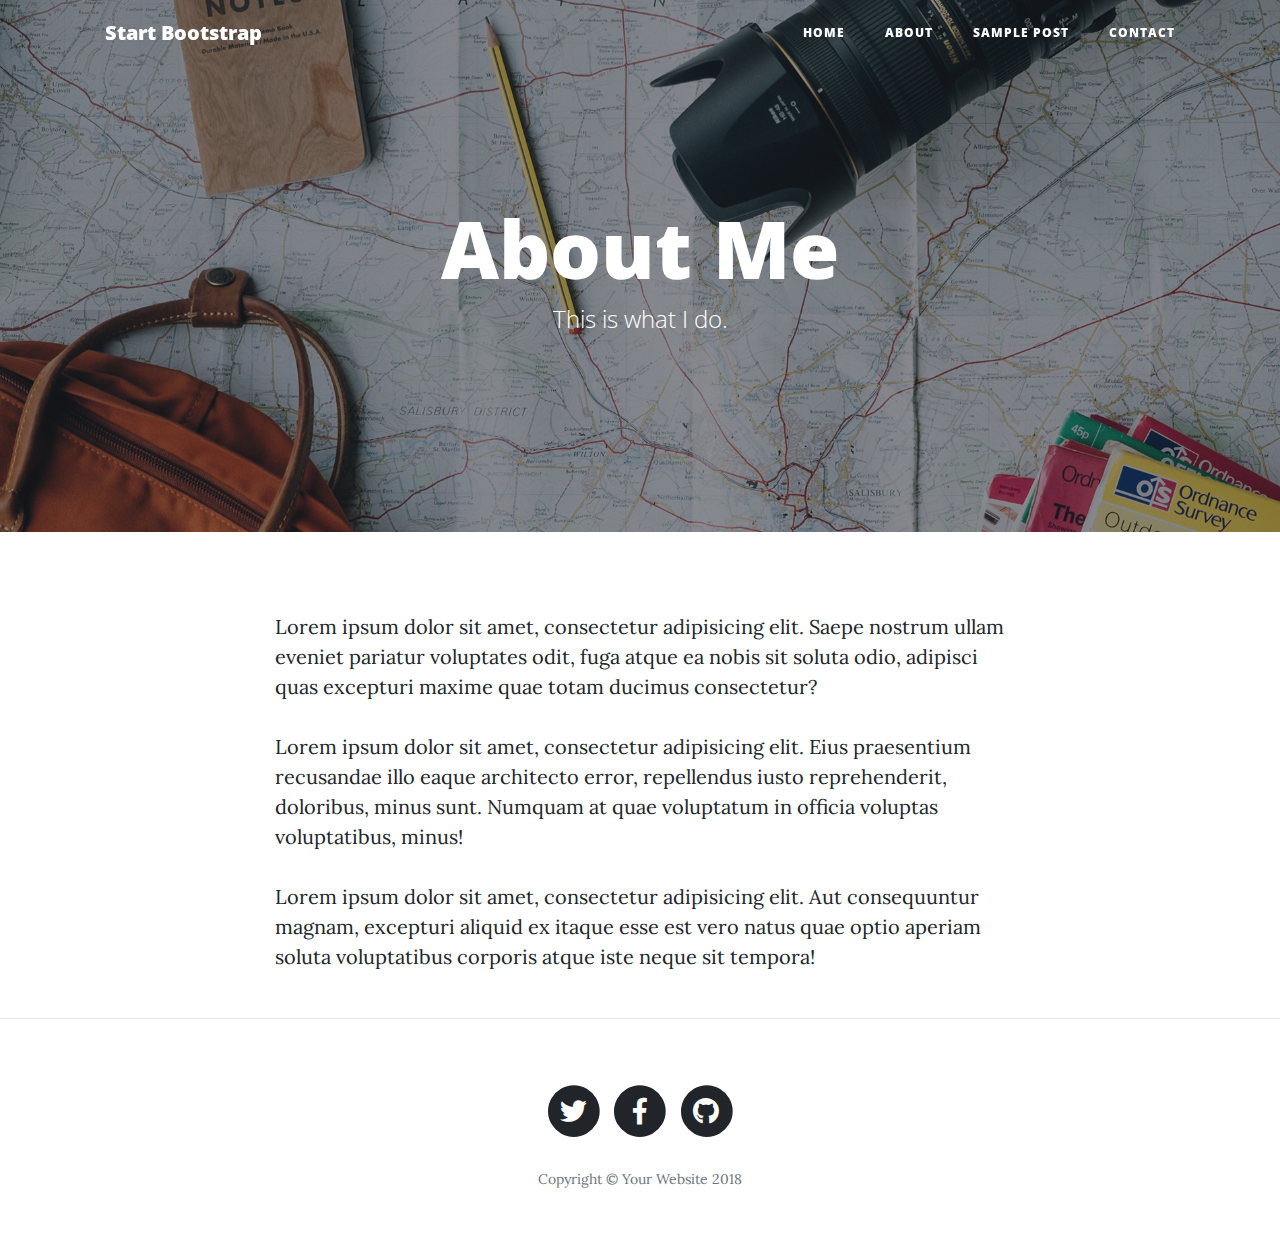
<file: docs/about.html>
<!DOCTYPE html>
<html lang="en">

  <head>

    <meta charset="utf-8">
    <meta name="viewport" content="width=device-width, initial-scale=1, shrink-to-fit=no">
    <meta name="description" content="">
    <meta name="author" content="">

    <title>Clean Blog - Start Bootstrap Theme</title>

    <!-- Bootstrap core CSS -->
    <link href="vendor/bootstrap/css/bootstrap.min.css" rel="stylesheet">

    <!-- Custom fonts for this template -->
    <link href="vendor/fontawesome-free/css/all.min.css" rel="stylesheet" type="text/css">
    <link href='https://fonts.googleapis.com/css?family=Lora:400,700,400italic,700italic' rel='stylesheet' type='text/css'>
    <link href='https://fonts.googleapis.com/css?family=Open+Sans:300italic,400italic,600italic,700italic,800italic,400,300,600,700,800' rel='stylesheet' type='text/css'>

    <!-- Custom styles for this template -->
    <link href="css/clean-blog.min.css" rel="stylesheet">

  </head>

  <body>

    <!-- Navigation -->
    <nav class="navbar navbar-expand-lg navbar-light fixed-top" id="mainNav">
      <div class="container">
        <a class="navbar-brand" href="index.html">Start Bootstrap</a>
        <button class="navbar-toggler navbar-toggler-right" type="button" data-toggle="collapse" data-target="#navbarResponsive" aria-controls="navbarResponsive" aria-expanded="false" aria-label="Toggle navigation">
          Menu
          <i class="fas fa-bars"></i>
        </button>
        <div class="collapse navbar-collapse" id="navbarResponsive">
          <ul class="navbar-nav ml-auto">
            <li class="nav-item">
              <a class="nav-link" href="index.html">Home</a>
            </li>
            <li class="nav-item">
              <a class="nav-link" href="about.html">About</a>
            </li>
            <li class="nav-item">
              <a class="nav-link" href="post.html">Sample Post</a>
            </li>
            <li class="nav-item">
              <a class="nav-link" href="contact.html">Contact</a>
            </li>
          </ul>
        </div>
      </div>
    </nav>

    <!-- Page Header -->
    <header class="masthead" style="background-image: url('img/about-bg.jpg')">
      <div class="overlay"></div>
      <div class="container">
        <div class="row">
          <div class="col-lg-8 col-md-10 mx-auto">
            <div class="page-heading">
              <h1>About Me</h1>
              <span class="subheading">This is what I do.</span>
            </div>
          </div>
        </div>
      </div>
    </header>

    <!-- Main Content -->
    <div class="container">
      <div class="row">
        <div class="col-lg-8 col-md-10 mx-auto">
          <p>Lorem ipsum dolor sit amet, consectetur adipisicing elit. Saepe nostrum ullam eveniet pariatur voluptates odit, fuga atque ea nobis sit soluta odio, adipisci quas excepturi maxime quae totam ducimus consectetur?</p>
          <p>Lorem ipsum dolor sit amet, consectetur adipisicing elit. Eius praesentium recusandae illo eaque architecto error, repellendus iusto reprehenderit, doloribus, minus sunt. Numquam at quae voluptatum in officia voluptas voluptatibus, minus!</p>
          <p>Lorem ipsum dolor sit amet, consectetur adipisicing elit. Aut consequuntur magnam, excepturi aliquid ex itaque esse est vero natus quae optio aperiam soluta voluptatibus corporis atque iste neque sit tempora!</p>
        </div>
      </div>
    </div>

    <hr>

    <!-- Footer -->
    <footer>
      <div class="container">
        <div class="row">
          <div class="col-lg-8 col-md-10 mx-auto">
            <ul class="list-inline text-center">
              <li class="list-inline-item">
                <a href="#">
                  <span class="fa-stack fa-lg">
                    <i class="fas fa-circle fa-stack-2x"></i>
                    <i class="fab fa-twitter fa-stack-1x fa-inverse"></i>
                  </span>
                </a>
              </li>
              <li class="list-inline-item">
                <a href="#">
                  <span class="fa-stack fa-lg">
                    <i class="fas fa-circle fa-stack-2x"></i>
                    <i class="fab fa-facebook-f fa-stack-1x fa-inverse"></i>
                  </span>
                </a>
              </li>
              <li class="list-inline-item">
                <a href="#">
                  <span class="fa-stack fa-lg">
                    <i class="fas fa-circle fa-stack-2x"></i>
                    <i class="fab fa-github fa-stack-1x fa-inverse"></i>
                  </span>
                </a>
              </li>
            </ul>
            <p class="copyright text-muted">Copyright &copy; Your Website 2018</p>
          </div>
        </div>
      </div>
    </footer>

    <!-- Bootstrap core JavaScript -->
    <script src="vendor/jquery/jquery.min.js"></script>
    <script src="vendor/bootstrap/js/bootstrap.bundle.min.js"></script>

    <!-- Custom scripts for this template -->
    <script src="js/clean-blog.min.js"></script>

  </body>

</html>
</file>
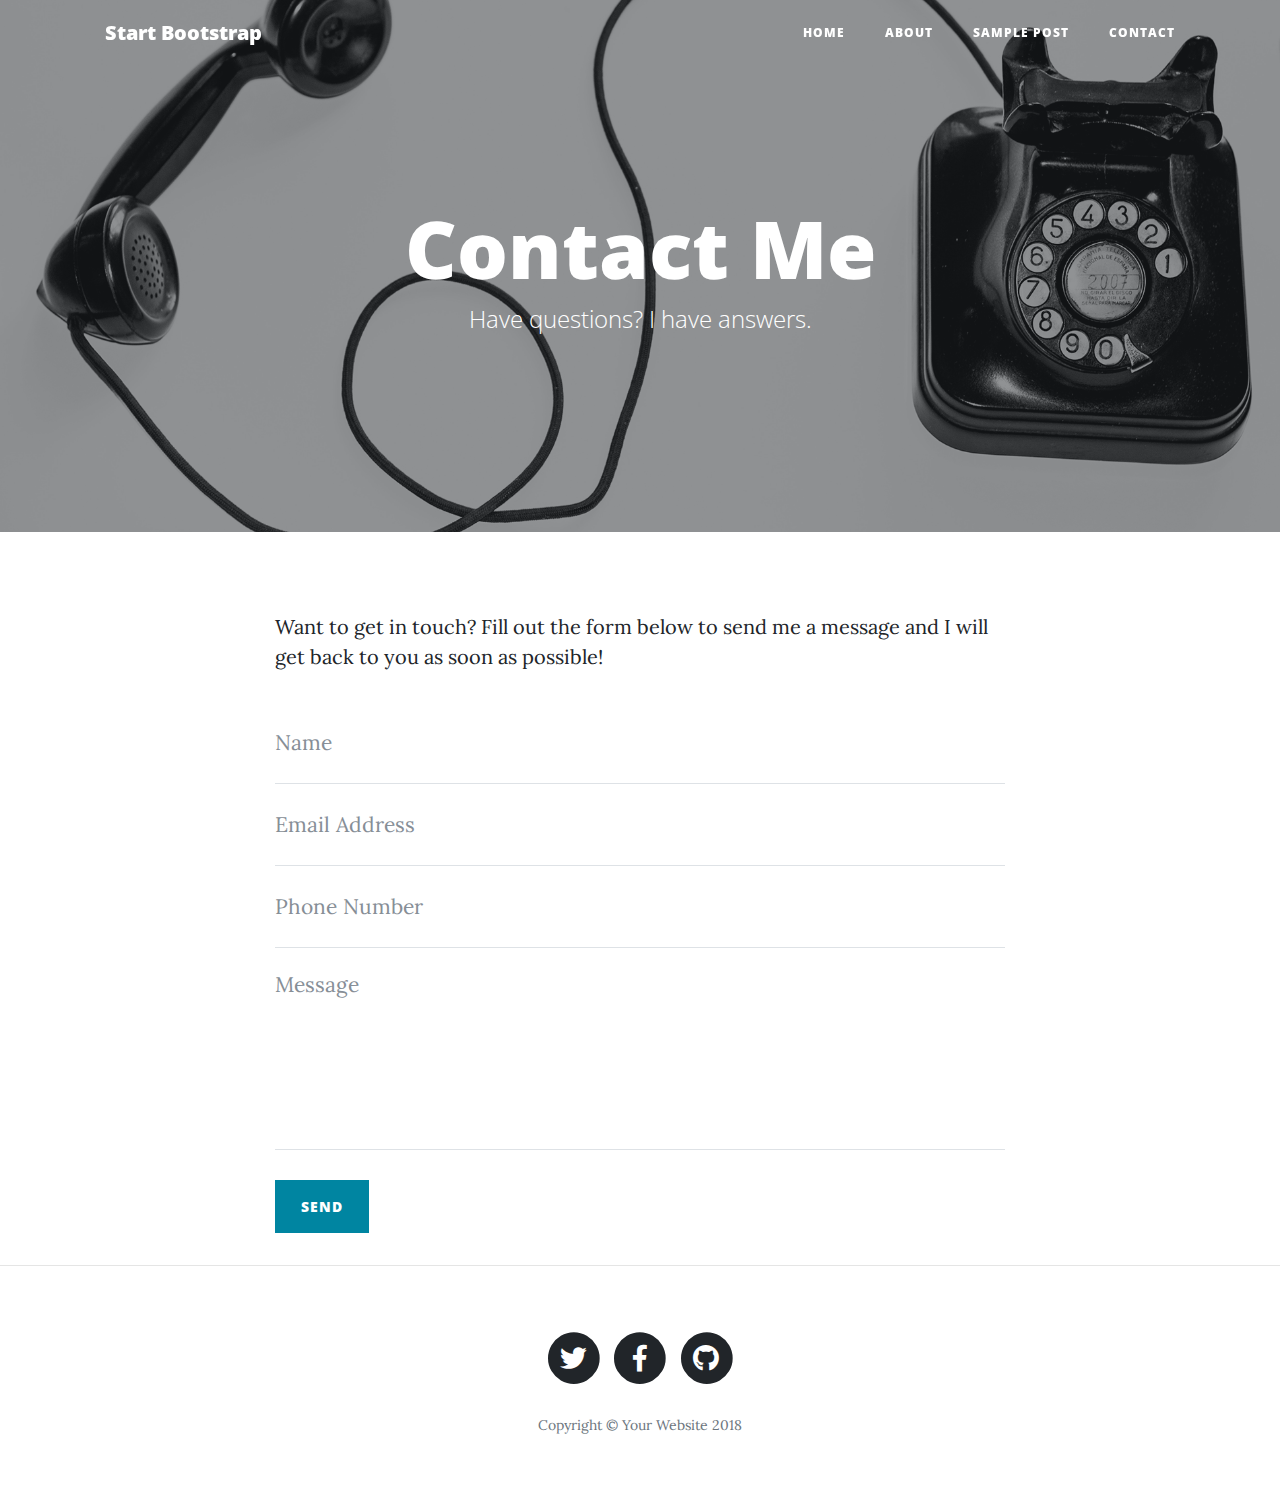
<file: docs/contact.html>
<!DOCTYPE html>
<html lang="en">

  <head>

    <meta charset="utf-8">
    <meta name="viewport" content="width=device-width, initial-scale=1, shrink-to-fit=no">
    <meta name="description" content="">
    <meta name="author" content="">

    <title>Clean Blog - Start Bootstrap Theme</title>

    <!-- Bootstrap core CSS -->
    <link href="vendor/bootstrap/css/bootstrap.min.css" rel="stylesheet">

    <!-- Custom fonts for this template -->
    <link href="vendor/fontawesome-free/css/all.min.css" rel="stylesheet" type="text/css">
    <link href='https://fonts.googleapis.com/css?family=Lora:400,700,400italic,700italic' rel='stylesheet' type='text/css'>
    <link href='https://fonts.googleapis.com/css?family=Open+Sans:300italic,400italic,600italic,700italic,800italic,400,300,600,700,800' rel='stylesheet' type='text/css'>

    <!-- Custom styles for this template -->
    <link href="css/clean-blog.min.css" rel="stylesheet">

  </head>

  <body>

    <!-- Navigation -->
    <nav class="navbar navbar-expand-lg navbar-light fixed-top" id="mainNav">
      <div class="container">
        <a class="navbar-brand" href="index.html">Start Bootstrap</a>
        <button class="navbar-toggler navbar-toggler-right" type="button" data-toggle="collapse" data-target="#navbarResponsive" aria-controls="navbarResponsive" aria-expanded="false" aria-label="Toggle navigation">
          Menu
          <i class="fas fa-bars"></i>
        </button>
        <div class="collapse navbar-collapse" id="navbarResponsive">
          <ul class="navbar-nav ml-auto">
            <li class="nav-item">
              <a class="nav-link" href="index.html">Home</a>
            </li>
            <li class="nav-item">
              <a class="nav-link" href="pred.html">About</a>
            </li>
            <li class="nav-item">
              <a class="nav-link" href="post.html">Sample Post</a>
            </li>
            <li class="nav-item">
              <a class="nav-link" href="contact.html">Contact</a>
            </li>
          </ul>
        </div>
      </div>
    </nav>

    <!-- Page Header -->
    <header class="masthead" style="background-image: url('img/contact-bg.jpg')">
      <div class="overlay"></div>
      <div class="container">
        <div class="row">
          <div class="col-lg-8 col-md-10 mx-auto">
            <div class="page-heading">
              <h1>Contact Me</h1>
              <span class="subheading">Have questions? I have answers.</span>
            </div>
          </div>
        </div>
      </div>
    </header>

    <!-- Main Content -->
    <div class="container">
      <div class="row">
        <div class="col-lg-8 col-md-10 mx-auto">
          <p>Want to get in touch? Fill out the form below to send me a message and I will get back to you as soon as possible!</p>
          <!-- Contact Form - Enter your email address on line 19 of the mail/contact_me.php file to make this form work. -->
          <!-- WARNING: Some web hosts do not allow emails to be sent through forms to common mail hosts like Gmail or Yahoo. It's recommended that you use a private domain email address! -->
          <!-- To use the contact form, your site must be on a live web host with PHP! The form will not work locally! -->
          <form name="sentMessage" id="contactForm" novalidate>
            <div class="control-group">
              <div class="form-group floating-label-form-group controls">
                <label>Name</label>
                <input type="text" class="form-control" placeholder="Name" id="name" required data-validation-required-message="Please enter your name.">
                <p class="help-block text-danger"></p>
              </div>
            </div>
            <div class="control-group">
              <div class="form-group floating-label-form-group controls">
                <label>Email Address</label>
                <input type="email" class="form-control" placeholder="Email Address" id="email" required data-validation-required-message="Please enter your email address.">
                <p class="help-block text-danger"></p>
              </div>
            </div>
            <div class="control-group">
              <div class="form-group col-xs-12 floating-label-form-group controls">
                <label>Phone Number</label>
                <input type="tel" class="form-control" placeholder="Phone Number" id="phone" required data-validation-required-message="Please enter your phone number.">
                <p class="help-block text-danger"></p>
              </div>
            </div>
            <div class="control-group">
              <div class="form-group floating-label-form-group controls">
                <label>Message</label>
                <textarea rows="5" class="form-control" placeholder="Message" id="message" required data-validation-required-message="Please enter a message."></textarea>
                <p class="help-block text-danger"></p>
              </div>
            </div>
            <br>
            <div id="success"></div>
            <div class="form-group">
              <button type="submit" class="btn btn-primary" id="sendMessageButton">Send</button>
            </div>
          </form>
        </div>
      </div>
    </div>

    <hr>

    <!-- Footer -->
    <footer>
      <div class="container">
        <div class="row">
          <div class="col-lg-8 col-md-10 mx-auto">
            <ul class="list-inline text-center">
              <li class="list-inline-item">
                <a href="#">
                  <span class="fa-stack fa-lg">
                    <i class="fas fa-circle fa-stack-2x"></i>
                    <i class="fab fa-twitter fa-stack-1x fa-inverse"></i>
                  </span>
                </a>
              </li>
              <li class="list-inline-item">
                <a href="#">
                  <span class="fa-stack fa-lg">
                    <i class="fas fa-circle fa-stack-2x"></i>
                    <i class="fab fa-facebook-f fa-stack-1x fa-inverse"></i>
                  </span>
                </a>
              </li>
              <li class="list-inline-item">
                <a href="#">
                  <span class="fa-stack fa-lg">
                    <i class="fas fa-circle fa-stack-2x"></i>
                    <i class="fab fa-github fa-stack-1x fa-inverse"></i>
                  </span>
                </a>
              </li>
            </ul>
            <p class="copyright text-muted">Copyright &copy; Your Website 2018</p>
          </div>
        </div>
      </div>
    </footer>

    <!-- Bootstrap core JavaScript -->
    <script src="vendor/jquery/jquery.min.js"></script>
    <script src="vendor/bootstrap/js/bootstrap.bundle.min.js"></script>

    <!-- Contact Form JavaScript -->
    <script src="js/jqBootstrapValidation.js"></script>
    <script src="js/contact_me.js"></script>

    <!-- Custom scripts for this template -->
    <script src="js/clean-blog.min.js"></script>

  </body>

</html>
</file>
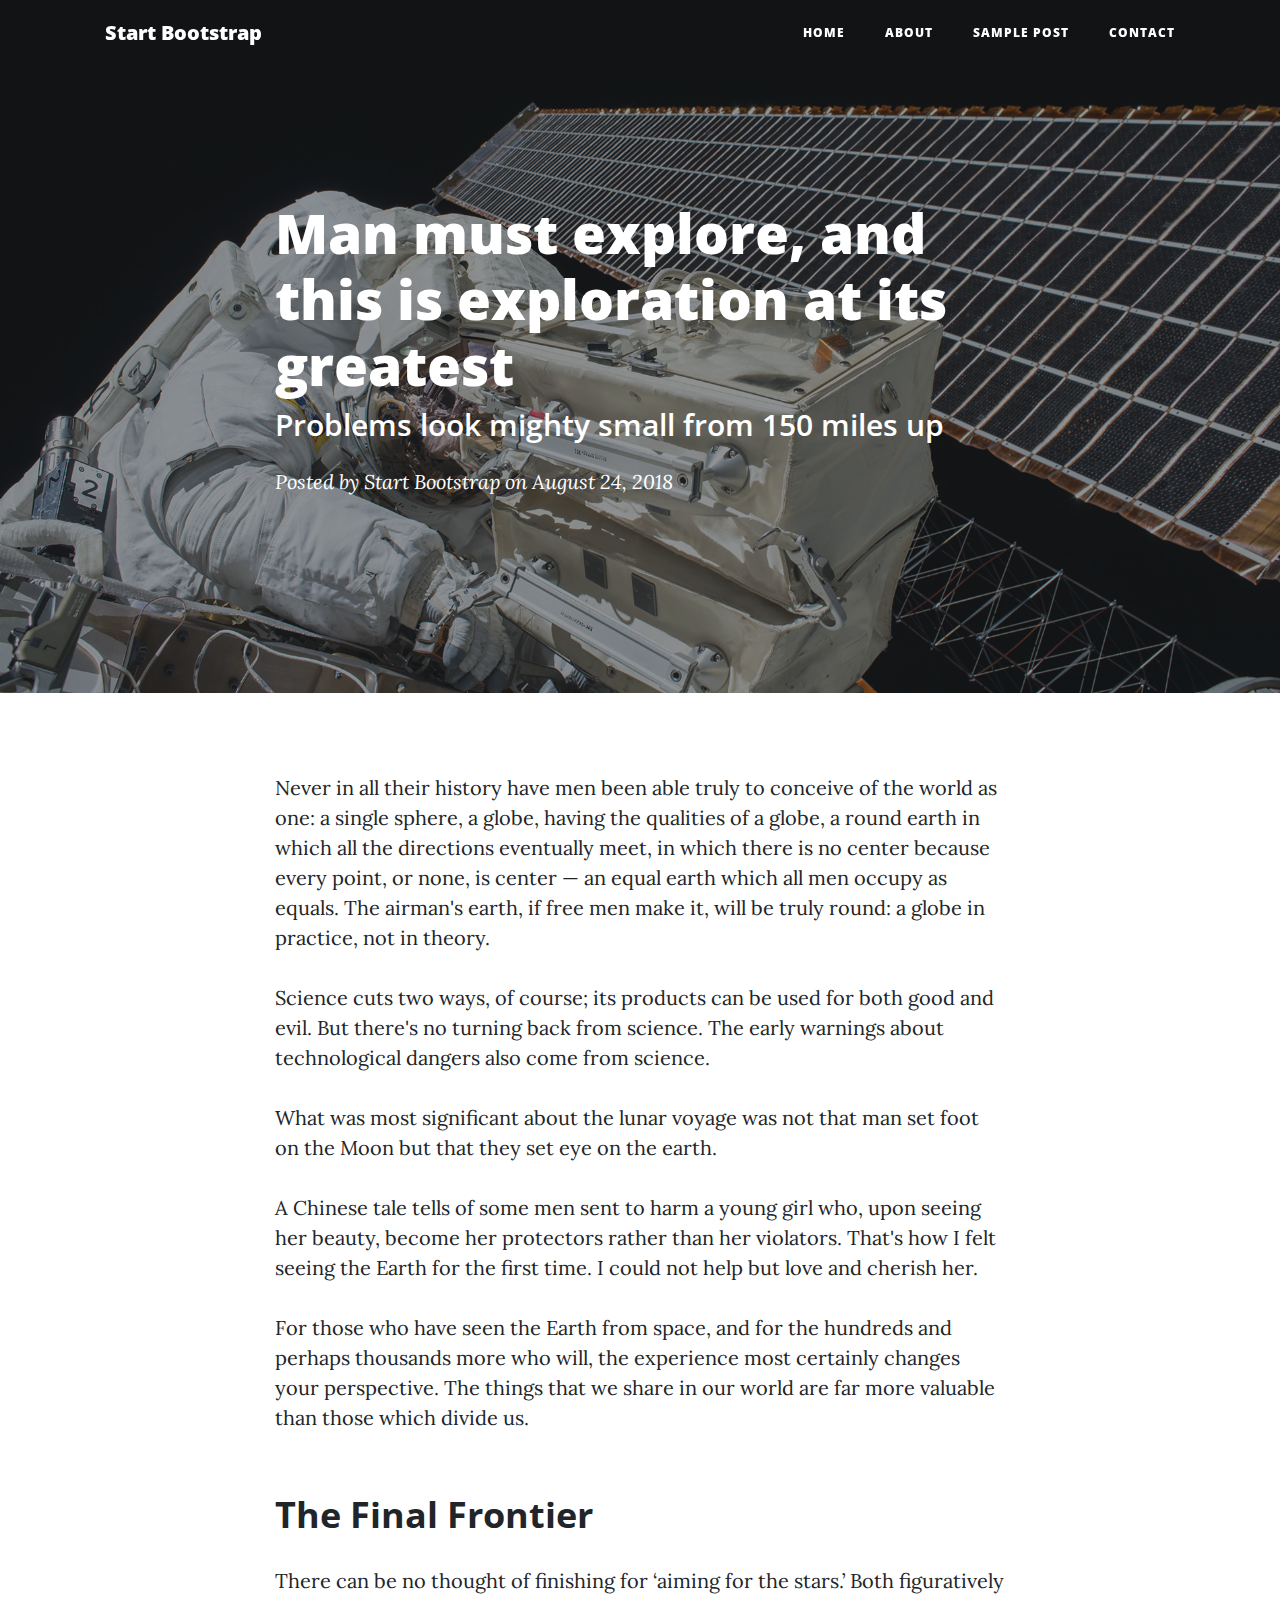
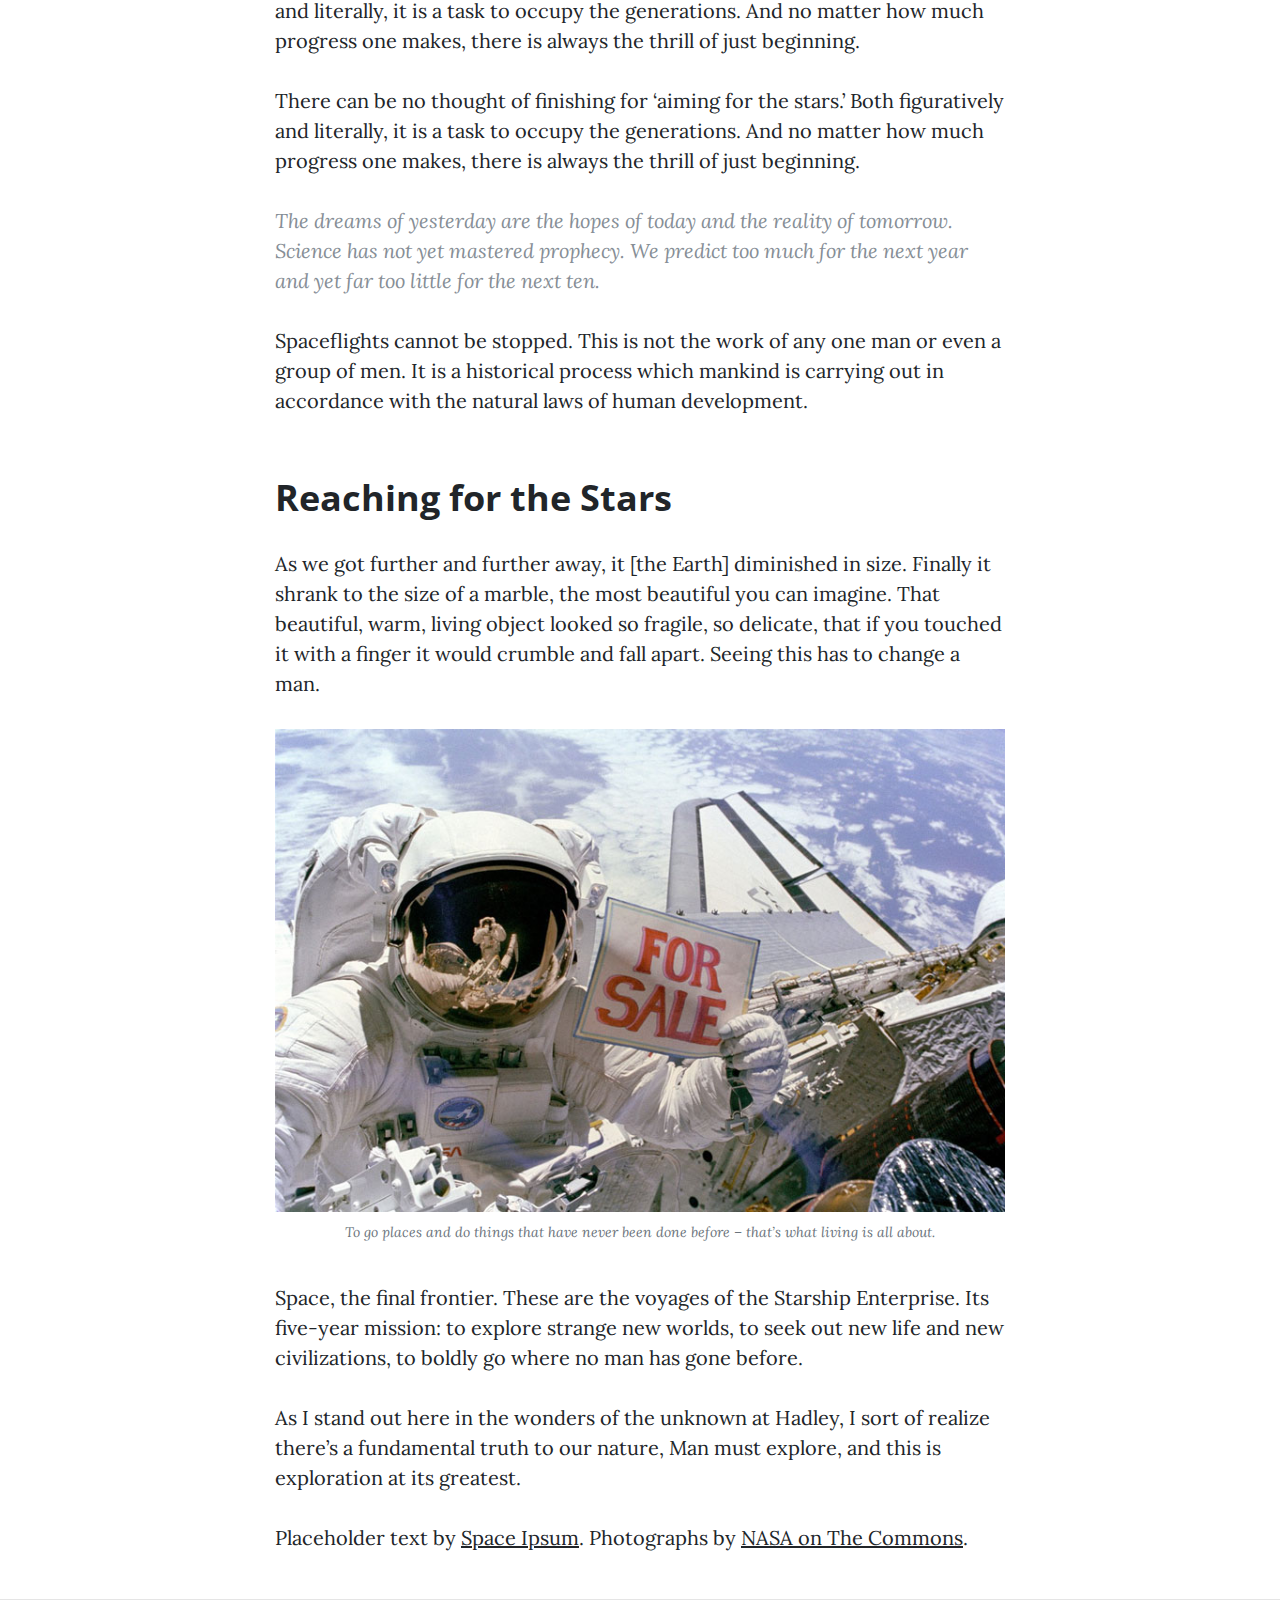
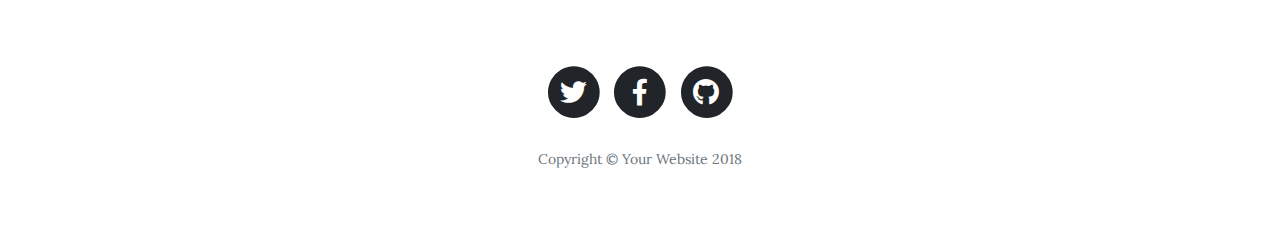
<file: docs/post.html>
<!DOCTYPE html>
<html lang="en">

  <head>

    <meta charset="utf-8">
    <meta name="viewport" content="width=device-width, initial-scale=1, shrink-to-fit=no">
    <meta name="description" content="">
    <meta name="author" content="">

    <title>Clean Blog - Start Bootstrap Theme</title>

    <!-- Bootstrap core CSS -->
    <link href="vendor/bootstrap/css/bootstrap.min.css" rel="stylesheet">

    <!-- Custom fonts for this template -->
    <link href="vendor/fontawesome-free/css/all.min.css" rel="stylesheet" type="text/css">
    <link href='https://fonts.googleapis.com/css?family=Lora:400,700,400italic,700italic' rel='stylesheet' type='text/css'>
    <link href='https://fonts.googleapis.com/css?family=Open+Sans:300italic,400italic,600italic,700italic,800italic,400,300,600,700,800' rel='stylesheet' type='text/css'>

    <!-- Custom styles for this template -->
    <link href="css/clean-blog.min.css" rel="stylesheet">

  </head>

  <body>

    <!-- Navigation -->
    <nav class="navbar navbar-expand-lg navbar-light fixed-top" id="mainNav">
      <div class="container">
        <a class="navbar-brand" href="index.html">Start Bootstrap</a>
        <button class="navbar-toggler navbar-toggler-right" type="button" data-toggle="collapse" data-target="#navbarResponsive" aria-controls="navbarResponsive" aria-expanded="false" aria-label="Toggle navigation">
          Menu
          <i class="fas fa-bars"></i>
        </button>
        <div class="collapse navbar-collapse" id="navbarResponsive">
          <ul class="navbar-nav ml-auto">
            <li class="nav-item">
              <a class="nav-link" href="index.html">Home</a>
            </li>
            <li class="nav-item">
              <a class="nav-link" href="pred.html">About</a>
            </li>
            <li class="nav-item">
              <a class="nav-link" href="post.html">Sample Post</a>
            </li>
            <li class="nav-item">
              <a class="nav-link" href="contact.html">Contact</a>
            </li>
          </ul>
        </div>
      </div>
    </nav>

    <!-- Page Header -->
    <header class="masthead" style="background-image: url('img/post-bg.jpg')">
      <div class="overlay"></div>
      <div class="container">
        <div class="row">
          <div class="col-lg-8 col-md-10 mx-auto">
            <div class="post-heading">
              <h1>Man must explore, and this is exploration at its greatest</h1>
              <h2 class="subheading">Problems look mighty small from 150 miles up</h2>
              <span class="meta">Posted by
                <a href="#">Start Bootstrap</a>
                on August 24, 2018</span>
            </div>
          </div>
        </div>
      </div>
    </header>

    <!-- Post Content -->
    <article>
      <div class="container">
        <div class="row">
          <div class="col-lg-8 col-md-10 mx-auto">
            <p>Never in all their history have men been able truly to conceive of the world as one: a single sphere, a globe, having the qualities of a globe, a round earth in which all the directions eventually meet, in which there is no center because every point, or none, is center — an equal earth which all men occupy as equals. The airman's earth, if free men make it, will be truly round: a globe in practice, not in theory.</p>

            <p>Science cuts two ways, of course; its products can be used for both good and evil. But there's no turning back from science. The early warnings about technological dangers also come from science.</p>

            <p>What was most significant about the lunar voyage was not that man set foot on the Moon but that they set eye on the earth.</p>

            <p>A Chinese tale tells of some men sent to harm a young girl who, upon seeing her beauty, become her protectors rather than her violators. That's how I felt seeing the Earth for the first time. I could not help but love and cherish her.</p>

            <p>For those who have seen the Earth from space, and for the hundreds and perhaps thousands more who will, the experience most certainly changes your perspective. The things that we share in our world are far more valuable than those which divide us.</p>

            <h2 class="section-heading">The Final Frontier</h2>

            <p>There can be no thought of finishing for ‘aiming for the stars.’ Both figuratively and literally, it is a task to occupy the generations. And no matter how much progress one makes, there is always the thrill of just beginning.</p>

            <p>There can be no thought of finishing for ‘aiming for the stars.’ Both figuratively and literally, it is a task to occupy the generations. And no matter how much progress one makes, there is always the thrill of just beginning.</p>

            <blockquote class="blockquote">The dreams of yesterday are the hopes of today and the reality of tomorrow. Science has not yet mastered prophecy. We predict too much for the next year and yet far too little for the next ten.</blockquote>

            <p>Spaceflights cannot be stopped. This is not the work of any one man or even a group of men. It is a historical process which mankind is carrying out in accordance with the natural laws of human development.</p>

            <h2 class="section-heading">Reaching for the Stars</h2>

            <p>As we got further and further away, it [the Earth] diminished in size. Finally it shrank to the size of a marble, the most beautiful you can imagine. That beautiful, warm, living object looked so fragile, so delicate, that if you touched it with a finger it would crumble and fall apart. Seeing this has to change a man.</p>

            <a href="#">
              <img class="img-fluid" src="img/post-sample-image.jpg" alt="">
            </a>
            <span class="caption text-muted">To go places and do things that have never been done before – that’s what living is all about.</span>

            <p>Space, the final frontier. These are the voyages of the Starship Enterprise. Its five-year mission: to explore strange new worlds, to seek out new life and new civilizations, to boldly go where no man has gone before.</p>

            <p>As I stand out here in the wonders of the unknown at Hadley, I sort of realize there’s a fundamental truth to our nature, Man must explore, and this is exploration at its greatest.</p>

            <p>Placeholder text by
              <a href="http://spaceipsum.com/">Space Ipsum</a>. Photographs by
              <a href="https://www.flickr.com/photos/nasacommons/">NASA on The Commons</a>.</p>
          </div>
        </div>
      </div>
    </article>

    <hr>

    <!-- Footer -->
    <footer>
      <div class="container">
        <div class="row">
          <div class="col-lg-8 col-md-10 mx-auto">
            <ul class="list-inline text-center">
              <li class="list-inline-item">
                <a href="#">
                  <span class="fa-stack fa-lg">
                    <i class="fas fa-circle fa-stack-2x"></i>
                    <i class="fab fa-twitter fa-stack-1x fa-inverse"></i>
                  </span>
                </a>
              </li>
              <li class="list-inline-item">
                <a href="#">
                  <span class="fa-stack fa-lg">
                    <i class="fas fa-circle fa-stack-2x"></i>
                    <i class="fab fa-facebook-f fa-stack-1x fa-inverse"></i>
                  </span>
                </a>
              </li>
              <li class="list-inline-item">
                <a href="#">
                  <span class="fa-stack fa-lg">
                    <i class="fas fa-circle fa-stack-2x"></i>
                    <i class="fab fa-github fa-stack-1x fa-inverse"></i>
                  </span>
                </a>
              </li>
            </ul>
            <p class="copyright text-muted">Copyright &copy; Your Website 2018</p>
          </div>
        </div>
      </div>
    </footer>

    <!-- Bootstrap core JavaScript -->
    <script src="vendor/jquery/jquery.min.js"></script>
    <script src="vendor/bootstrap/js/bootstrap.bundle.min.js"></script>

    <!-- Custom scripts for this template -->
    <script src="js/clean-blog.min.js"></script>

  </body>

</html>
</file>
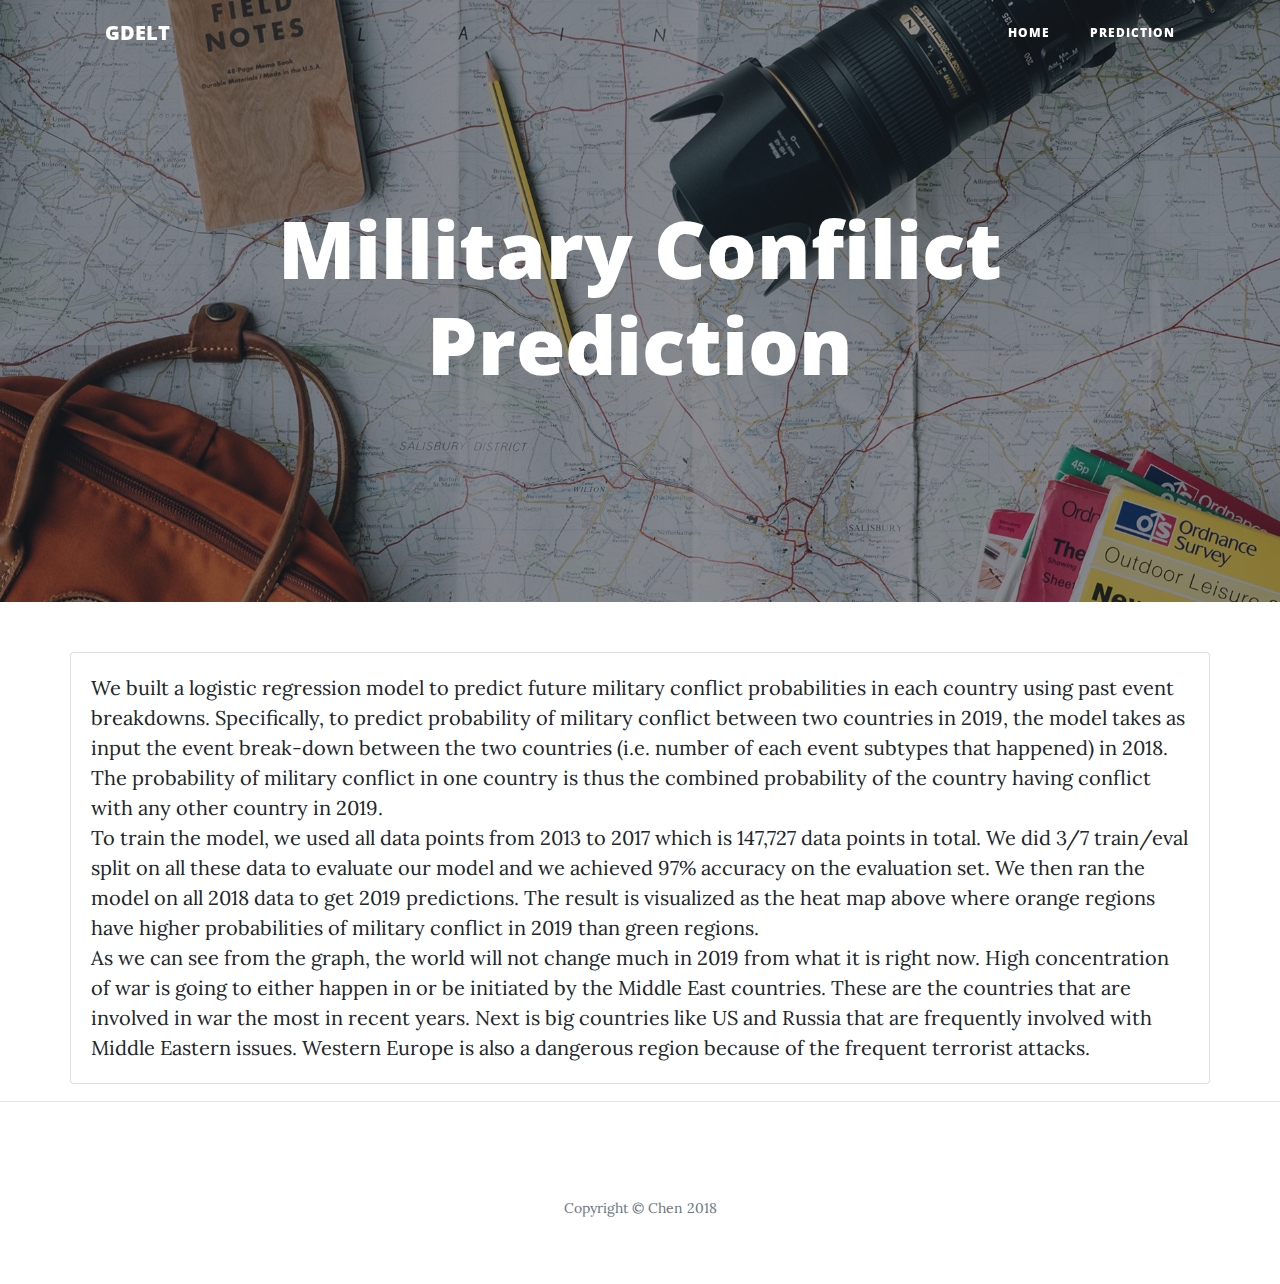
<file: docs/pred.html>
<!DOCTYPE html>
<html lang="en">

  <head>

    <meta charset="utf-8">
    <meta name="viewport" content="width=device-width, initial-scale=1, shrink-to-fit=no">
    <meta name="description" content="">
    <meta name="author" content="">

    <title>GDELT Visualization</title>

    <!-- Bootstrap core CSS -->
    <link href="vendor/bootstrap/css/bootstrap.min.css" rel="stylesheet">

    <!-- Custom fonts for this template -->
    <link href="vendor/fontawesome-free/css/all.min.css" rel="stylesheet" type="text/css">
    <link href='https://fonts.googleapis.com/css?family=Lora:400,700,400italic,700italic' rel='stylesheet' type='text/css'>
    <link href='https://fonts.googleapis.com/css?family=Open+Sans:300italic,400italic,600italic,700italic,800italic,400,300,600,700,800' rel='stylesheet' type='text/css'>

    <!-- Custom styles for this template -->
    <link href="css/clean-blog.min.css" rel="stylesheet">

  </head>

  <body>

    <!-- Navigation -->
    <nav class="navbar navbar-expand-lg navbar-light fixed-top" id="mainNav">
      <div class="container">
        <a class="navbar-brand" href="index.html">GDELT</a>
        <button class="navbar-toggler navbar-toggler-right" type="button" data-toggle="collapse" data-target="#navbarResponsive" aria-controls="navbarResponsive" aria-expanded="false" aria-label="Toggle navigation">
          Menu
          <i class="fas fa-bars"></i>
        </button>
        <div class="collapse navbar-collapse" id="navbarResponsive">
          <ul class="navbar-nav ml-auto">
            <li class="nav-item">
              <a class="nav-link" href="index.html">Home</a>
            </li>
            <li class="nav-item">
              <a class="nav-link" href="pred.html">Prediction</a>
            </li>
            <!--
            <li class="nav-item">
                <a class="nav-link" href="post.html">Sample Post</a>
            </li>
            <li class="nav-item">
                <a class="nav-link" href="contact.html">Contact</a>
            </li>
            -->
          </ul>
        </div>
      </div>
    </nav>

    <!-- Page Header -->
    <header class="masthead" style="background-image: url('img/about-bg.jpg')">
      <div class="overlay"></div>
      <div class="container">
        <div class="row">
          <div class="col-lg-8 col-md-10 mx-auto">
            <div class="page-heading">
              <h1>Millitary Confilict Prediction</h1>
              <span class="subheading"><!--This is what I do.--></span>
            </div>
          </div>
        </div>
      </div>
    </header>

    <!-- Main Content -->
    <div class="container">
      <div class="row">
        <div class="card" style='width:100%'>
          <div class="card-body">
            <div class='tableauPlaceholder' id='viz1543861711078' style='position: relative'>
              <noscript>< a href=' '>< img alt=' ' src='https:&#47;&#47;public.tableau.com&#47;static&#47;images&#47;Mi&#47;MilitaryProbilityMap&#47;MilitaryProbilityMap&#47;1_rss.png' style='border: none' /></ a>
              </noscript>
              <object class='tableauViz'  style='display:none;'>
                <param name='host_url' value='https%3A%2F%2Fpublic.tableau.com%2F' />
                <param name='embed_code_version' value='3' />
                <param name='site_root' value='' />
                <param name='name' value='MilitaryProbilityMap&#47;MilitaryProbilityMap' />
                <param name='tabs' value='no' />
                <param name='toolbar' value='yes' />
                <param name='static_image' value='https:&#47;&#47;public.tableau.com&#47;static&#47;images&#47;Mi&#47;MilitaryProbilityMap&#47;MilitaryProbilityMap&#47;1.png' />
                <param name='animate_transition' value='yes' /><param name='display_static_image' value='yes' />
                <param name='display_spinner' value='yes' />
                <param name='display_overlay' value='yes' />
                <param name='display_count' value='yes' />
                <param name='filter' value='publish=yes' />
              </object>
            </div>
            <script type='text/javascript'>
                var divElement = document.getElementById('viz1543861711078');
                var vizElement = divElement.getElementsByTagName('object')[0];
                vizElement.style.width='100%';vizElement.style.height=(divElement.offsetWidth*0.75)+'px';
                var scriptElement = document.createElement('script');
                scriptElement.src = 'https://public.tableau.com/javascripts/api/viz_v1.js';
                vizElement.parentNode.insertBefore(scriptElement, vizElement);                </script>
            We built a logistic regression model to predict future military conflict probabilities in each country using past event breakdowns. Specifically, to predict probability of military conflict between two countries in 2019, the model takes as input the event break-down between the two countries (i.e. number of each event subtypes that happened) in 2018. The probability of military conflict in one country is thus the combined probability of the country having conflict with any other country in 2019.
            <br/>
            To train the model, we used all data points from 2013 to 2017 which is 147,727 data points in total. We did 3/7 train/eval split on all these data to evaluate our model and we achieved 97% accuracy on the evaluation set. We then ran the model on all 2018 data to get 2019 predictions. The result is visualized as the heat map above where orange regions have higher probabilities of military conflict in 2019 than green regions.
            <br/>
            As we can see from the graph, the world will not change much in 2019 from what it is right now. High concentration of war is going to either happen in or be initiated by the Middle East countries. These are the countries that are involved in war the most in recent years. Next is big countries like US and Russia that are frequently involved with Middle Eastern issues. Western Europe is also a dangerous region because of the frequent terrorist attacks.

          </div>
        </div>
        <div class="col-lg-8 col-md-10 mx-auto">
          <!--
          <p>Lorem ipsum dolor sit amet, consectetur adipisicing elit. Saepe nostrum ullam eveniet pariatur voluptates odit, fuga atque ea nobis sit soluta odio, adipisci quas excepturi maxime quae totam ducimus consectetur?</p>
          <p>Lorem ipsum dolor sit amet, consectetur adipisicing elit. Eius praesentium recusandae illo eaque architecto error, repellendus iusto reprehenderit, doloribus, minus sunt. Numquam at quae voluptatum in officia voluptas voluptatibus, minus!</p>
          <p>Lorem ipsum dolor sit amet, consectetur adipisicing elit. Aut consequuntur magnam, excepturi aliquid ex itaque esse est vero natus quae optio aperiam soluta voluptatibus corporis atque iste neque sit tempora!</p>
          -->

        </div>
      </div>
    </div>

    <hr>

    <!-- Footer -->
    <footer>
      <div class="container">
        <div class="row">
          <div class="col-lg-8 col-md-10 mx-auto">
            <!--
            <ul class="list-inline text-center">
                <li class="list-inline-item">
                    <a href="#">
              <span class="fa-stack fa-lg">
                <i class="fas fa-circle fa-stack-2x"></i>
                <i class="fab fa-twitter fa-stack-1x fa-inverse"></i>
              </span>
                    </a>
                </li>
                <li class="list-inline-item">
                    <a href="#">
              <span class="fa-stack fa-lg">
                <i class="fas fa-circle fa-stack-2x"></i>
                <i class="fab fa-facebook-f fa-stack-1x fa-inverse"></i>
              </span>
                    </a>
                </li>
                <li class="list-inline-item">
                    <a href="#">
              <span class="fa-stack fa-lg">
                <i class="fas fa-circle fa-stack-2x"></i>
                <i class="fab fa-github fa-stack-1x fa-inverse"></i>
              </span>
                    </a>
                </li>
            </ul>
            -->
            <p class="copyright text-muted">Copyright &copy; Chen 2018</p>
          </div>
        </div>
      </div>
    </footer>

    <!-- Bootstrap core JavaScript -->
    <script src="vendor/jquery/jquery.min.js"></script>
    <script src="vendor/bootstrap/js/bootstrap.bundle.min.js"></script>

    <!-- Custom scripts for this template -->
    <script src="js/clean-blog.min.js"></script>

  </body>

</html>
</file>
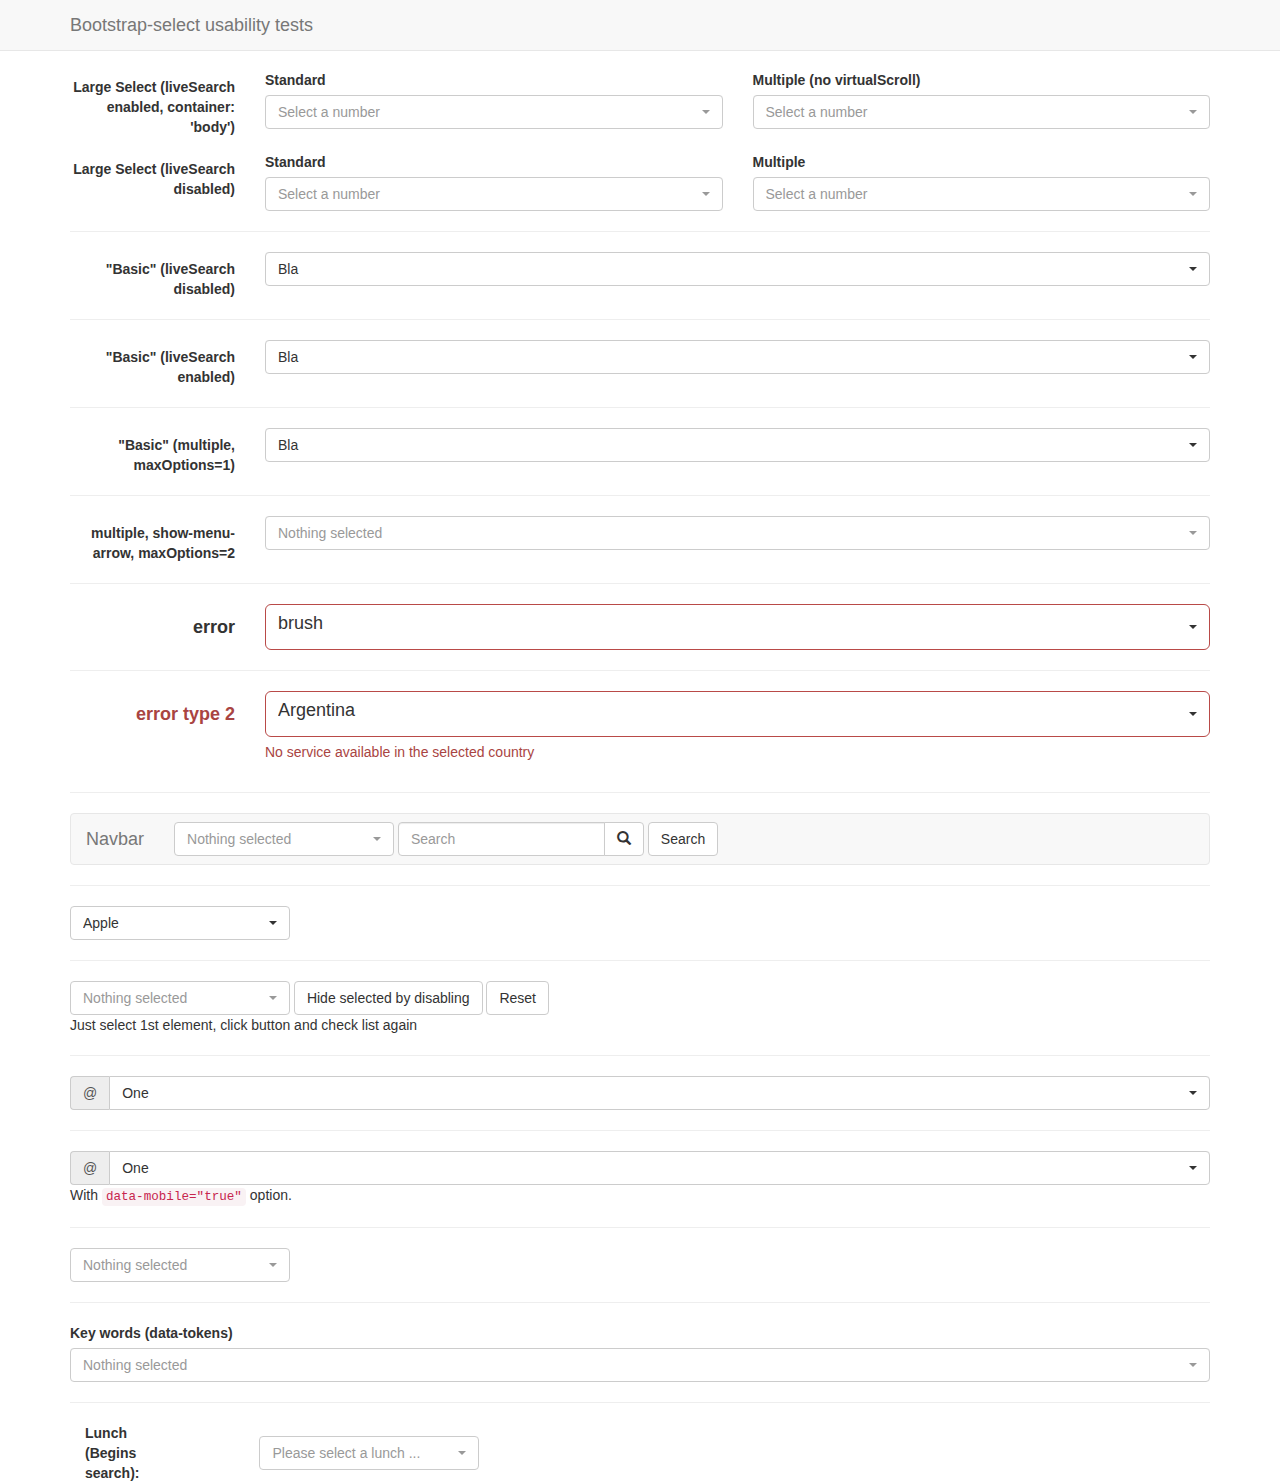
<file: docs/bootstrap-select-1.13.2/tests/bootstrap3.html>
<!DOCTYPE html>
<html>
<head>
  <title>Bootstrap-select Tests (Bootstrap 3)</title>

  <meta charset="utf-8">

  <link rel="stylesheet" href="https://maxcdn.bootstrapcdn.com/bootstrap/3.3.7/css/bootstrap.min.css">
  <link rel="stylesheet" href="../dist/css/bootstrap-select.css">

  <style>
    body {
      padding-top: 70px;
    }
  </style>
</head>
<body>
<nav class="navbar navbar-default navbar-fixed-top" role="navigation">
  <div class="container">
    <div class="navbar-header">
      <a class="navbar-brand" href="#">Bootstrap-select usability tests</a>
    </div>
  </div>
</nav>

<div class="container">
  <form class="form-horizontal" role="form">
    <div class="form-group">
      <label for="basic" class="col-lg-2 control-label">Large Select (liveSearch enabled, container: 'body')</label>

      <div class="col-lg-5">
        <label>Standard</label>
        <select class="selectpicker form-control" id="number" data-container="body" data-live-search="true" title="Select a number" data-hide-disabled="true"></select>
      </div>

      <div class="col-lg-5">
        <label>Multiple (no virtualScroll)</label>
        <select multiple class="selectpicker form-control" id="number-multiple" data-container="body" data-live-search="true" title="Select a number" data-hide-disabled="true" data-actions-box="true" data-virtual-scroll="false"></select>
      </div>
    </div>
  </form>

  <form class="form-horizontal" role="form">
    <div class="form-group">
      <label for="basic" class="col-lg-2 control-label">Large Select (liveSearch disabled)</label>

      <div class="col-lg-5">
        <label>Standard</label>
        <select class="selectpicker form-control" id="number2" data-live-search="true" title="Select a number" data-hide-disabled="true"></select>
      </div>

      <div class="col-lg-5">
        <label>Multiple</label>
        <select class="selectpicker form-control" id="number2-multiple" data-live-search="true" title="Select a number" data-hide-disabled="true" data-actions-box="true" multiple></select>
      </div>
    </div>
  </form>

  <hr>

  <form class="form-horizontal" role="form">
    <div class="form-group">
      <label for="basic" class="col-lg-2 control-label">"Basic" (liveSearch disabled)</label>

      <div class="col-lg-10">
        <select id="basic" class="selectpicker show-tick form-control">
          <option>cow</option>
          <option data-subtext="option subtext">bull</option>
          <option data-divider="true"></option>
          <option class="get-class" disabled>ox</option>
          <optgroup label="test" data-subtext="optgroup subtext">
            <option>ASD</option>
            <option selected>Bla</option>
            <option>Ble</option>
          </optgroup>
        </select>
      </div>
    </div>
  </form>

  <hr>

  <form class="form-horizontal" role="form">
    <div class="form-group">
      <label for="basic" class="col-lg-2 control-label">"Basic" (liveSearch enabled)</label>

      <div class="col-lg-10">
        <select id="basic" class="selectpicker show-tick form-control" data-live-search="true">
          <option>cow</option>
          <option data-subtext="option subtext">bull</option>
          <option class="get-class" disabled>ox</option>
          <optgroup label="test" data-subtext="optgroup subtext">
            <option>ASD</option>
            <option selected>Bla</option>
            <option>Ble</option>
          </optgroup>
        </select>
      </div>
    </div>
  </form>

  <hr>
  <form class="form-horizontal" role="form">
    <div class="form-group">
      <label for="basic2" class="col-lg-2 control-label">"Basic" (multiple, maxOptions=1)</label>

      <div class="col-lg-10">
        <select id="basic2" class="show-tick form-control" multiple>
          <option>cow</option>
          <option>bull</option>
          <option class="get-class" disabled>ox</option>
          <optgroup label="test" data-subtext="another test">
            <option>ASD</option>
            <option selected>Bla</option>
            <option>Ble</option>
          </optgroup>
        </select>
      </div>
    </div>
  </form>

  <hr>
  <form class="form-horizontal" role="form">
    <div class="form-group">
      <label for="maxOption2" class="col-lg-2 control-label">multiple, show-menu-arrow, maxOptions=2</label>

      <div class="col-lg-10">
        <select id="maxOption2" class="selectpicker show-menu-arrow form-control" multiple data-max-options="2">
          <option>chicken</option>
          <option>turkey</option>
          <option disabled>duck</option>
          <option>goose</option>
        </select>
      </div>
    </div>
  </form>

  <hr>
  <form class="form-horizontal" role="form">
    <div class="form-group form-group-lg">
      <label for="error" class="col-lg-2 control-label">error</label>

      <div class="col-lg-10 error">
        <select id="error" class="selectpicker show-tick form-control">
          <option>pen</option>
          <option>pencil</option>
          <option selected>brush</option>
        </select>
      </div>
    </div>
  </form>

  <hr>
  <form class="form-horizontal" role="form">
    <div class="form-group has-error form-group-lg">
      <label class="control-label col-lg-2" for="country">error type 2</label>

      <div class="col-lg-10">
        <select id="country" name="country" class="form-control selectpicker">
          <option>Argentina</option>
          <option>United State</option>
          <option>Mexico</option>
        </select>

        <p class="help-block">No service available in the selected country</p>
      </div>
    </div>
  </form>

  <hr>
  <nav class="navbar navbar-default" role="navigation">
    <div class="container-fluid">
      <div class="navbar-header">
        <a class="navbar-brand" href="#">Navbar</a>
      </div>

      <form class="navbar-form navbar-left" role="search">
        <div class="form-group">
          <select class="selectpicker" multiple data-live-search="true" data-live-search-placeholder="Search" data-actions-box="true">
            <optgroup label="filter1">
              <option>option1</option>
              <option>option2</option>
              <option>option3</option>
              <option>option4</option>
            </optgroup>
            <optgroup label="filter2">
              <option>option1</option>
              <option>option2</option>
              <option>option3</option>
              <option>option4</option>
            </optgroup>
            <optgroup label="filter3">
              <option>option1</option>
              <option>option2</option>
              <option>option3</option>
              <option>option4</option>
            </optgroup>
          </select>
        </div>

        <div class="input-group">
          <input type="text" class="form-control" placeholder="Search" name="q">

          <div class="input-group-btn">
            <button class="btn btn-default" type="submit"><i class="glyphicon glyphicon-search"></i></button>
          </div>
        </div>
        <button type="submit" class="btn btn-default">Search</button>
      </form>

    </div>
    <!-- .container-fluid -->
  </nav>

  <hr>
  <select id="first-disabled" class="selectpicker" data-hide-disabled="true" data-live-search="true">
    <optgroup disabled="disabled" label="disabled">
      <option>Hidden</option>
    </optgroup>
    <optgroup label="Fruit">
      <option>Apple</option>
      <option>Orange</option>
    </optgroup>
    <optgroup label="Vegetable">
      <option>Corn</option>
      <option>Carrot</option>
    </optgroup>
  </select>

  <hr>
  <select id="first-disabled2" class="selectpicker" multiple data-hide-disabled="true" data-size="5">
    <option>Apple</option>
    <option>Banana</option>
    <option>Orange</option>
    <option>Pineapple</option>
    <option>Apple2</option>
    <option>Banana2</option>
    <option>Orange2</option>
    <option>Pineapple2</option>
    <option>Apple2</option>
    <option>Banana2</option>
    <option>Orange2</option>
    <option>Pineapple2</option>
  </select>
  <button id="special" class="btn btn-default">Hide selected by disabling</button>
  <button id="special2" class="btn btn-default">Reset</button>
  <p>Just select 1st element, click button and check list again</p>

  <hr>
  <div class="input-group">
    <span class="input-group-addon">@</span>
    <select class="form-control selectpicker">
      <option>One</option>
      <option>Two</option>
      <option>Three</option>
    </select>
  </div>

  <hr>
  <div class="input-group">
    <span class="input-group-addon">@</span>
    <select class="form-control selectpicker" data-mobile="true">
      <option>One</option>
      <option>Two</option>
      <option>Three</option>
    </select>
  </div>
  <p>With <code>data-mobile="true"</code> option.</p>

  <hr>
  <select id="done" class="selectpicker" multiple data-done-button="true">
    <option>Apple</option>
    <option>Banana</option>
    <option>Orange</option>
    <option>Pineapple</option>
    <option>Apple2</option>
    <option>Banana2</option>
    <option>Orange2</option>
    <option>Pineapple2</option>
    <option>Apple2</option>
    <option>Banana2</option>
    <option>Orange2</option>
    <option>Pineapple2</option>
  </select>

  <hr>

  <div class="form-group">
    <label for="tokens">Key words (data-tokens)</label>
    <select id="tokens" class="selectpicker form-control" multiple data-live-search="true">
      <option data-tokens="first">I actually am called "one"</option>
      <option data-tokens="second">And me "two"</option>
      <option data-tokens="last">I am "three"</option>
    </select>
  </div>

  <hr>
  <form class="form-inline">
    <div class="form-group">
      <label class="col-md-1 control-label" for="lunchBegins">Lunch (Begins search):</label>
    </div>
    <div class="form-group">
      <select id="lunchBegins" class="selectpicker" data-live-search="true" data-live-search-style="begins" title="Please select a lunch ...">
        <option>Hot Dog, Fries and a Soda</option>
        <option>Burger, Shake and a Smile</option>
        <option>Sugar, Spice and all things nice</option>
        <option>Baby Back Ribs</option>
        <option>A really really long option made to illustrate an issue with the live search in an inline form</option>
      </select>
    </div>
  </form>
</div>

<script src="https://ajax.googleapis.com/ajax/libs/jquery/1.11.3/jquery.min.js"></script>
<script src="https://maxcdn.bootstrapcdn.com/bootstrap/3.3.7/js/bootstrap.min.js"></script>
<script src="../dist/js/bootstrap-select.js"></script>

<script>
function createOptions(number) {
  var options = [], _options;

  for (var i = 0; i < number; i++) {
    var option = '<option value="' + i + '">Option ' + i + '</option>';
    options.push(option);
  }

  _options = options.join('');
  
  $('#number')[0].innerHTML = _options;
  $('#number-multiple')[0].innerHTML = _options;


  $('#number2')[0].innerHTML = _options;
  $('#number2-multiple')[0].innerHTML = _options;
}

var mySelect = $('#first-disabled2');

createOptions(4000);

$('#special').on('click', function () {
  mySelect.find('option:selected').prop('disabled', true);
  mySelect.selectpicker('refresh');
});

$('#special2').on('click', function () {
  mySelect.find('option:disabled').prop('disabled', false);
  mySelect.selectpicker('refresh');
});

$('#basic2').selectpicker({
  liveSearch: true,
  maxOptions: 1
});
</script>
</body>
</html>
</file>
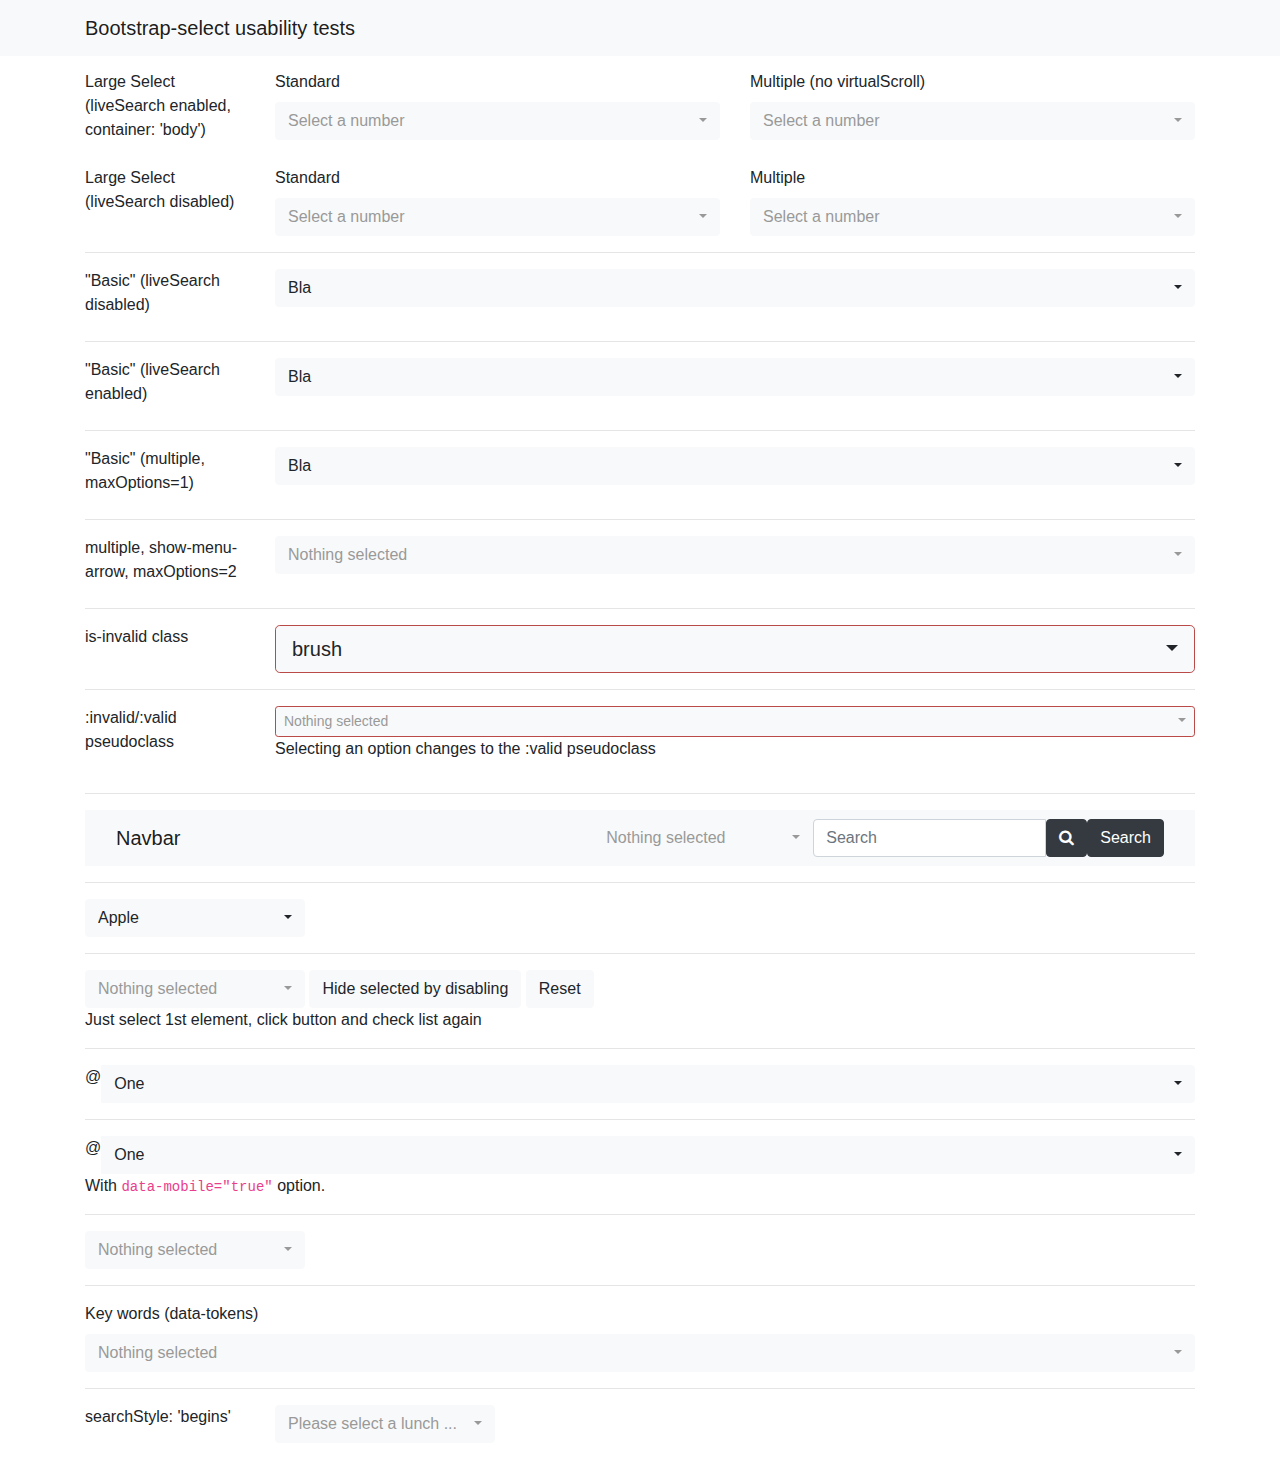
<file: docs/bootstrap-select-1.13.2/tests/bootstrap4.html>
<!DOCTYPE html>
<html>
<head>
  <title>Bootstrap-select Tests (Bootstrap 4)</title>

  <meta charset="utf-8">
  <meta name="viewport" content="width=device-width, initial-scale=1, maximum-scale=1, user-scalable=no">

  <link rel="stylesheet" href="https://maxcdn.bootstrapcdn.com/bootstrap/4.1.0/css/bootstrap.min.css">
  <link rel="stylesheet" href="https://stackpath.bootstrapcdn.com/font-awesome/4.7.0/css/font-awesome.min.css">
  <link rel="stylesheet" href="../dist/css/bootstrap-select.css">

  <style>
    body {
      padding-top: 70px;
    }
  </style>
</head>
<body>
<nav class="navbar navbar-light bg-light fixed-top" role="navigation">
  <div class="container">
    <div class="navbar-header">
      <a class="navbar-brand" href="#">Bootstrap-select usability tests</a>
    </div>
  </div>
</nav>

<div class="container">
  <form role="form">
    <div class="form-group row">
      <label for="basic" class="col-lg-2 control-label">Large Select (liveSearch enabled, container: 'body')</label>

      <div class="col-lg-5">
        <label>Standard</label>
        <select class="selectpicker form-control" id="number" data-container="body" data-live-search="true" title="Select a number" data-hide-disabled="true"></select>
      </div>

      <div class="col-lg-5">
        <label>Multiple (no virtualScroll)</label>
        <select multiple class="selectpicker form-control" id="number-multiple" data-container="body" data-live-search="true" title="Select a number" data-hide-disabled="true" data-actions-box="true" data-virtual-scroll="false"></select>
      </div>
    </div>
  </form>

  <form role="form">
    <div class="form-group row">
      <label for="basic" class="col-lg-2 control-label">Large Select (liveSearch disabled)</label>

      <div class="col-lg-5">
        <label>Standard</label>
        <select class="selectpicker form-control" id="number2" title="Select a number" data-hide-disabled="true"></select>
      </div>

      <div class="col-lg-5">
        <label>Multiple</label>
        <select class="selectpicker form-control" id="number2-multiple" title="Select a number" data-hide-disabled="true" multiple data-actions-box="true"></select>
      </div>
    </div>
  </form>

  <hr>

  <form role="form">
    <div class="form-group row">
      <label for="basic" class="col-lg-2 control-label">"Basic" (liveSearch disabled)</label>

      <div class="col-lg-10">
        <select id="basic" class="selectpicker show-tick form-control">
          <option>cow</option>
          <option data-subtext="option subtext">bull</option>
          <option class="get-class" disabled>ox</option>
          <optgroup label="test" data-subtext="optgroup subtext">
            <option>ASD</option>
            <option selected>Bla</option>
            <option>Ble</option>
          </optgroup>
        </select>
      </div>
    </div>
  </form>

  <hr>

  <form role="form">
    <div class="form-group row">
      <label for="basic" class="col-lg-2 control-label">"Basic" (liveSearch enabled)</label>

      <div class="col-lg-10">
        <select id="basic" class="selectpicker show-tick form-control" data-live-search="true">
          <option>cow</option>
          <option data-subtext="option subtext">bull</option>
          <option class="get-class" disabled>ox</option>
          <optgroup label="test" data-subtext="optgroup subtext">
            <option>ASD</option>
            <option selected>Bla</option>
            <option>Ble</option>
          </optgroup>
        </select>
      </div>
    </div>
  </form>

  <hr>
  <form role="form">
    <div class="form-group row">
      <label for="basic2" class="col-lg-2 control-label">"Basic" (multiple, maxOptions=1)</label>

      <div class="col-lg-10">
        <select id="basic2" class="show-tick form-control" multiple>
          <option>cow</option>
          <option>bull</option>
          <option class="get-class" disabled>ox</option>
          <optgroup label="test" data-subtext="another test">
            <option>ASD</option>
            <option selected>Bla</option>
            <option>Ble</option>
          </optgroup>
        </select>
      </div>
    </div>
  </form>

  <hr>
  <form role="form">
    <div class="form-group row">
      <label for="maxOption2" class="col-lg-2 control-label">multiple, show-menu-arrow, maxOptions=2</label>

      <div class="col-lg-10">
        <select id="maxOption2" class="selectpicker show-menu-arrow form-control" multiple data-max-options="2">
          <option>chicken</option>
          <option>turkey</option>
          <option disabled>duck</option>
          <option>goose</option>
        </select>
      </div>
    </div>
  </form>

  <hr>
  <form role="form">
    <div class="form-group row">
      <label for="error" class="col-lg-2 control-label">is-invalid class</label>

      <div class="col-lg-10">
        <select id="error" class="selectpicker show-tick form-control is-invalid form-control-lg" required>
          <option>pen</option>
          <option>pencil</option>
          <option selected>brush</option>
        </select>
      </div>
    </div>
  </form>

  <hr>
  <form role="form" class="was-validated">
    <div class="form-group row">
      <label class="control-label col-lg-2" for="country">:invalid/:valid pseudoclass</label>

      <div class="col-lg-10">
        <select id="country" name="country" class="form-control selectpicker form-control-sm" required multiple>
          <option>Argentina</option>
          <option>United States</option>
          <option>Mexico</option>
        </select>

        <p class="help-block">Selecting an option changes to the :valid pseudoclass</p>
      </div>
    </div>
  </form>

  <hr>
  <nav class="navbar navbar-light bg-light" role="navigation">
    <div class="container">
      <a class="navbar-brand" href="#">Navbar</a>

      <form class="form-inline" role="search">
        <div class="form-group">
          <select class="selectpicker" multiple data-live-search="true" data-live-search-placeholder="Search" data-actions-box="true">
            <optgroup label="filter1">
              <option>option1</option>
              <option>option2</option>
              <option>option3</option>
              <option>option4</option>
            </optgroup>
            <optgroup label="filter2">
              <option>option1</option>
              <option>option2</option>
              <option>option3</option>
              <option>option4</option>
            </optgroup>
            <optgroup label="filter3">
              <option>option1</option>
              <option>option2</option>
              <option>option3</option>
              <option>option4</option>
            </optgroup>
          </select>
        </div>

        <div class="input-group">
          <input type="text" class="form-control" placeholder="Search" name="q">

          <div class="input-group-btn">
            <button class="btn btn-dark" type="submit"><i class="fa fa-search"></i></button>
          </div>
        </div>
        <button type="submit" class="btn btn-dark">Search</button>
      </form>

    </div>
    <!-- .container-fluid -->
  </nav>

  <hr>
  <select id="first-disabled" class="selectpicker" data-hide-disabled="true" data-live-search="true">
    <optgroup disabled="disabled" label="disabled">
      <option>Hidden</option>
    </optgroup>
    <optgroup label="Fruit">
      <option>Apple</option>
      <option>Orange</option>
    </optgroup>
    <optgroup label="Vegetable">
      <option>Corn</option>
      <option>Carrot</option>
    </optgroup>
  </select>

  <hr>
  <select id="first-disabled2" class="selectpicker" multiple data-hide-disabled="true" data-size="5">
    <option>Apple</option>
    <option>Banana</option>
    <option>Orange</option>
    <option>Pineapple</option>
    <option>Apple2</option>
    <option>Banana2</option>
    <option>Orange2</option>
    <option>Pineapple2</option>
    <option>Apple2</option>
    <option>Banana2</option>
    <option>Orange2</option>
    <option>Pineapple2</option>
  </select>
  <button id="special" class="btn btn-light">Hide selected by disabling</button>
  <button id="special2" class="btn btn-light">Reset</button>
  <p>Just select 1st element, click button and check list again</p>

  <hr>
  <div class="input-group">
    <span class="input-group-addon">@</span>
    <select class="form-control selectpicker">
      <option>One</option>
      <option>Two</option>
      <option>Three</option>
    </select>
  </div>

  <hr>
  <div class="input-group">
    <span class="input-group-addon">@</span>
    <select class="form-control selectpicker" data-mobile="true">
      <option>One</option>
      <option>Two</option>
      <option>Three</option>
    </select>
  </div>
  <p>With <code>data-mobile="true"</code> option.</p>

  <hr>
  <select id="done" class="selectpicker" multiple data-done-button="true">
    <option>Apple</option>
    <option>Banana</option>
    <option>Orange</option>
    <option>Pineapple</option>
    <option>Apple2</option>
    <option>Banana2</option>
    <option>Orange2</option>
    <option>Pineapple2</option>
    <option>Apple2</option>
    <option>Banana2</option>
    <option>Orange2</option>
    <option>Pineapple2</option>
  </select>

  <hr>

  <div class="form-group">
    <label for="tokens">Key words (data-tokens)</label>
    <select id="tokens" class="selectpicker form-control" multiple data-live-search="true">
      <option data-tokens="first">I actually am called "one"</option>
      <option data-tokens="second">And me "two"</option>
      <option data-tokens="last">I am "three"</option>
    </select>
  </div>

  <hr>
  <form>
    <div class="form-group row">
      <label class="col-lg-2 control-label" for="lunchBegins">searchStyle: 'begins'</label>
      <div class="col-lg-10">
        <select id="lunchBegins" class="selectpicker" data-live-search="true" data-live-search-style="begins" title="Please select a lunch ...">
          <option>Hot Dog, Fries and a Soda</option>
          <option>Burger, Shake and a Smile</option>
          <option>Sugar, Spice and all things nice</option>
          <option>Baby Back Ribs</option>
          <option>A really really long option made to illustrate an issue with the live search in an inline form</option>
        </select>
      </div>
    </div>
  </form>
</div>

<script src="https://ajax.googleapis.com/ajax/libs/jquery/3.2.1/jquery.min.js"></script>
<script src="https://maxcdn.bootstrapcdn.com/bootstrap/4.1.0/js/bootstrap.bundle.min.js"></script>
<script src="../dist/js/bootstrap-select.js"></script>

<script>
function createOptions(number) {
  var options = [], _options;

  for (var i = 0; i < number; i++) {
    var option = '<option value="' + i + '">Option ' + i + '</option>';
    options.push(option);
  }

  _options = options.join('');
  
  $('#number')[0].innerHTML = _options;
  $('#number-multiple')[0].innerHTML = _options;

  $('#number2')[0].innerHTML = _options;
  $('#number2-multiple')[0].innerHTML = _options;
}

var mySelect = $('#first-disabled2');

createOptions(4000);

$('#special').on('click', function () {
  mySelect.find('option:selected').prop('disabled', true);
  mySelect.selectpicker('refresh');
});

$('#special2').on('click', function () {
  mySelect.find('option:disabled').prop('disabled', false);
  mySelect.selectpicker('refresh');
});

$('#basic2').selectpicker({
  liveSearch: true,
  maxOptions: 1
});
</script>
</body>
</html>
</file>
<file: docs/vendor/fontawesome-free/css/all.min.css>
/*!
 * Font Awesome Free 5.3.1 by @fontawesome - https://fontawesome.com
 * License - https://fontawesome.com/license/free (Icons: CC BY 4.0, Fonts: SIL OFL 1.1, Code: MIT License)
 */
.fa,.fab,.fal,.far,.fas{-moz-osx-font-smoothing:grayscale;-webkit-font-smoothing:antialiased;display:inline-block;font-style:normal;font-variant:normal;text-rendering:auto;line-height:1}.fa-lg{font-size:1.33333em;line-height:.75em;vertical-align:-.0667em}.fa-xs{font-size:.75em}.fa-sm{font-size:.875em}.fa-1x{font-size:1em}.fa-2x{font-size:2em}.fa-3x{font-size:3em}.fa-4x{font-size:4em}.fa-5x{font-size:5em}.fa-6x{font-size:6em}.fa-7x{font-size:7em}.fa-8x{font-size:8em}.fa-9x{font-size:9em}.fa-10x{font-size:10em}.fa-fw{text-align:center;width:1.25em}.fa-ul{list-style-type:none;margin-left:2.5em;padding-left:0}.fa-ul>li{position:relative}.fa-li{left:-2em;position:absolute;text-align:center;width:2em;line-height:inherit}.fa-border{border:.08em solid #eee;border-radius:.1em;padding:.2em .25em .15em}.fa-pull-left{float:left}.fa-pull-right{float:right}.fa.fa-pull-left,.fab.fa-pull-left,.fal.fa-pull-left,.far.fa-pull-left,.fas.fa-pull-left{margin-right:.3em}.fa.fa-pull-right,.fab.fa-pull-right,.fal.fa-pull-right,.far.fa-pull-right,.fas.fa-pull-right{margin-left:.3em}.fa-spin{animation:fa-spin 2s infinite linear}.fa-pulse{animation:fa-spin 1s infinite steps(8)}@keyframes fa-spin{0%{transform:rotate(0deg)}to{transform:rotate(1turn)}}.fa-rotate-90{-ms-filter:"progid:DXImageTransform.Microsoft.BasicImage(rotation=1)";transform:rotate(90deg)}.fa-rotate-180{-ms-filter:"progid:DXImageTransform.Microsoft.BasicImage(rotation=2)";transform:rotate(180deg)}.fa-rotate-270{-ms-filter:"progid:DXImageTransform.Microsoft.BasicImage(rotation=3)";transform:rotate(270deg)}.fa-flip-horizontal{-ms-filter:"progid:DXImageTransform.Microsoft.BasicImage(rotation=0, mirror=1)";transform:scaleX(-1)}.fa-flip-vertical{transform:scaleY(-1)}.fa-flip-horizontal.fa-flip-vertical,.fa-flip-vertical{-ms-filter:"progid:DXImageTransform.Microsoft.BasicImage(rotation=2, mirror=1)"}.fa-flip-horizontal.fa-flip-vertical{transform:scale(-1)}:root .fa-flip-horizontal,:root .fa-flip-vertical,:root .fa-rotate-90,:root .fa-rotate-180,:root .fa-rotate-270{-webkit-filter:none;filter:none}.fa-stack{display:inline-block;height:2em;line-height:2em;position:relative;vertical-align:middle;width:2em}.fa-stack-1x,.fa-stack-2x{left:0;position:absolute;text-align:center;width:100%}.fa-stack-1x{line-height:inherit}.fa-stack-2x{font-size:2em}.fa-inverse{color:#fff}.fa-500px:before{content:"\f26e"}.fa-accessible-icon:before{content:"\f368"}.fa-accusoft:before{content:"\f369"}.fa-ad:before{content:"\f641"}.fa-address-book:before{content:"\f2b9"}.fa-address-card:before{content:"\f2bb"}.fa-adjust:before{content:"\f042"}.fa-adn:before{content:"\f170"}.fa-adversal:before{content:"\f36a"}.fa-affiliatetheme:before{content:"\f36b"}.fa-air-freshener:before{content:"\f5d0"}.fa-algolia:before{content:"\f36c"}.fa-align-center:before{content:"\f037"}.fa-align-justify:before{content:"\f039"}.fa-align-left:before{content:"\f036"}.fa-align-right:before{content:"\f038"}.fa-alipay:before{content:"\f642"}.fa-allergies:before{content:"\f461"}.fa-amazon:before{content:"\f270"}.fa-amazon-pay:before{content:"\f42c"}.fa-ambulance:before{content:"\f0f9"}.fa-american-sign-language-interpreting:before{content:"\f2a3"}.fa-amilia:before{content:"\f36d"}.fa-anchor:before{content:"\f13d"}.fa-android:before{content:"\f17b"}.fa-angellist:before{content:"\f209"}.fa-angle-double-down:before{content:"\f103"}.fa-angle-double-left:before{content:"\f100"}.fa-angle-double-right:before{content:"\f101"}.fa-angle-double-up:before{content:"\f102"}.fa-angle-down:before{content:"\f107"}.fa-angle-left:before{content:"\f104"}.fa-angle-right:before{content:"\f105"}.fa-angle-up:before{content:"\f106"}.fa-angry:before{content:"\f556"}.fa-angrycreative:before{content:"\f36e"}.fa-angular:before{content:"\f420"}.fa-ankh:before{content:"\f644"}.fa-app-store:before{content:"\f36f"}.fa-app-store-ios:before{content:"\f370"}.fa-apper:before{content:"\f371"}.fa-apple:before{content:"\f179"}.fa-apple-alt:before{content:"\f5d1"}.fa-apple-pay:before{content:"\f415"}.fa-archive:before{content:"\f187"}.fa-archway:before{content:"\f557"}.fa-arrow-alt-circle-down:before{content:"\f358"}.fa-arrow-alt-circle-left:before{content:"\f359"}.fa-arrow-alt-circle-right:before{content:"\f35a"}.fa-arrow-alt-circle-up:before{content:"\f35b"}.fa-arrow-circle-down:before{content:"\f0ab"}.fa-arrow-circle-left:before{content:"\f0a8"}.fa-arrow-circle-right:before{content:"\f0a9"}.fa-arrow-circle-up:before{content:"\f0aa"}.fa-arrow-down:before{content:"\f063"}.fa-arrow-left:before{content:"\f060"}.fa-arrow-right:before{content:"\f061"}.fa-arrow-up:before{content:"\f062"}.fa-arrows-alt:before{content:"\f0b2"}.fa-arrows-alt-h:before{content:"\f337"}.fa-arrows-alt-v:before{content:"\f338"}.fa-assistive-listening-systems:before{content:"\f2a2"}.fa-asterisk:before{content:"\f069"}.fa-asymmetrik:before{content:"\f372"}.fa-at:before{content:"\f1fa"}.fa-atlas:before{content:"\f558"}.fa-atom:before{content:"\f5d2"}.fa-audible:before{content:"\f373"}.fa-audio-description:before{content:"\f29e"}.fa-autoprefixer:before{content:"\f41c"}.fa-avianex:before{content:"\f374"}.fa-aviato:before{content:"\f421"}.fa-award:before{content:"\f559"}.fa-aws:before{content:"\f375"}.fa-backspace:before{content:"\f55a"}.fa-backward:before{content:"\f04a"}.fa-balance-scale:before{content:"\f24e"}.fa-ban:before{content:"\f05e"}.fa-band-aid:before{content:"\f462"}.fa-bandcamp:before{content:"\f2d5"}.fa-barcode:before{content:"\f02a"}.fa-bars:before{content:"\f0c9"}.fa-baseball-ball:before{content:"\f433"}.fa-basketball-ball:before{content:"\f434"}.fa-bath:before{content:"\f2cd"}.fa-battery-empty:before{content:"\f244"}.fa-battery-full:before{content:"\f240"}.fa-battery-half:before{content:"\f242"}.fa-battery-quarter:before{content:"\f243"}.fa-battery-three-quarters:before{content:"\f241"}.fa-bed:before{content:"\f236"}.fa-beer:before{content:"\f0fc"}.fa-behance:before{content:"\f1b4"}.fa-behance-square:before{content:"\f1b5"}.fa-bell:before{content:"\f0f3"}.fa-bell-slash:before{content:"\f1f6"}.fa-bezier-curve:before{content:"\f55b"}.fa-bible:before{content:"\f647"}.fa-bicycle:before{content:"\f206"}.fa-bimobject:before{content:"\f378"}.fa-binoculars:before{content:"\f1e5"}.fa-birthday-cake:before{content:"\f1fd"}.fa-bitbucket:before{content:"\f171"}.fa-bitcoin:before{content:"\f379"}.fa-bity:before{content:"\f37a"}.fa-black-tie:before{content:"\f27e"}.fa-blackberry:before{content:"\f37b"}.fa-blender:before{content:"\f517"}.fa-blind:before{content:"\f29d"}.fa-blogger:before{content:"\f37c"}.fa-blogger-b:before{content:"\f37d"}.fa-bluetooth:before{content:"\f293"}.fa-bluetooth-b:before{content:"\f294"}.fa-bold:before{content:"\f032"}.fa-bolt:before{content:"\f0e7"}.fa-bomb:before{content:"\f1e2"}.fa-bone:before{content:"\f5d7"}.fa-bong:before{content:"\f55c"}.fa-book:before{content:"\f02d"}.fa-book-open:before{content:"\f518"}.fa-book-reader:before{content:"\f5da"}.fa-bookmark:before{content:"\f02e"}.fa-bowling-ball:before{content:"\f436"}.fa-box:before{content:"\f466"}.fa-box-open:before{content:"\f49e"}.fa-boxes:before{content:"\f468"}.fa-braille:before{content:"\f2a1"}.fa-brain:before{content:"\f5dc"}.fa-briefcase:before{content:"\f0b1"}.fa-briefcase-medical:before{content:"\f469"}.fa-broadcast-tower:before{content:"\f519"}.fa-broom:before{content:"\f51a"}.fa-brush:before{content:"\f55d"}.fa-btc:before{content:"\f15a"}.fa-bug:before{content:"\f188"}.fa-building:before{content:"\f1ad"}.fa-bullhorn:before{content:"\f0a1"}.fa-bullseye:before{content:"\f140"}.fa-burn:before{content:"\f46a"}.fa-buromobelexperte:before{content:"\f37f"}.fa-bus:before{content:"\f207"}.fa-bus-alt:before{content:"\f55e"}.fa-business-time:before{content:"\f64a"}.fa-buysellads:before{content:"\f20d"}.fa-calculator:before{content:"\f1ec"}.fa-calendar:before{content:"\f133"}.fa-calendar-alt:before{content:"\f073"}.fa-calendar-check:before{content:"\f274"}.fa-calendar-minus:before{content:"\f272"}.fa-calendar-plus:before{content:"\f271"}.fa-calendar-times:before{content:"\f273"}.fa-camera:before{content:"\f030"}.fa-camera-retro:before{content:"\f083"}.fa-cannabis:before{content:"\f55f"}.fa-capsules:before{content:"\f46b"}.fa-car:before{content:"\f1b9"}.fa-car-alt:before{content:"\f5de"}.fa-car-battery:before{content:"\f5df"}.fa-car-crash:before{content:"\f5e1"}.fa-car-side:before{content:"\f5e4"}.fa-caret-down:before{content:"\f0d7"}.fa-caret-left:before{content:"\f0d9"}.fa-caret-right:before{content:"\f0da"}.fa-caret-square-down:before{content:"\f150"}.fa-caret-square-left:before{content:"\f191"}.fa-caret-square-right:before{content:"\f152"}.fa-caret-square-up:before{content:"\f151"}.fa-caret-up:before{content:"\f0d8"}.fa-cart-arrow-down:before{content:"\f218"}.fa-cart-plus:before{content:"\f217"}.fa-cc-amazon-pay:before{content:"\f42d"}.fa-cc-amex:before{content:"\f1f3"}.fa-cc-apple-pay:before{content:"\f416"}.fa-cc-diners-club:before{content:"\f24c"}.fa-cc-discover:before{content:"\f1f2"}.fa-cc-jcb:before{content:"\f24b"}.fa-cc-mastercard:before{content:"\f1f1"}.fa-cc-paypal:before{content:"\f1f4"}.fa-cc-stripe:before{content:"\f1f5"}.fa-cc-visa:before{content:"\f1f0"}.fa-centercode:before{content:"\f380"}.fa-certificate:before{content:"\f0a3"}.fa-chalkboard:before{content:"\f51b"}.fa-chalkboard-teacher:before{content:"\f51c"}.fa-charging-station:before{content:"\f5e7"}.fa-chart-area:before{content:"\f1fe"}.fa-chart-bar:before{content:"\f080"}.fa-chart-line:before{content:"\f201"}.fa-chart-pie:before{content:"\f200"}.fa-check:before{content:"\f00c"}.fa-check-circle:before{content:"\f058"}.fa-check-double:before{content:"\f560"}.fa-check-square:before{content:"\f14a"}.fa-chess:before{content:"\f439"}.fa-chess-bishop:before{content:"\f43a"}.fa-chess-board:before{content:"\f43c"}.fa-chess-king:before{content:"\f43f"}.fa-chess-knight:before{content:"\f441"}.fa-chess-pawn:before{content:"\f443"}.fa-chess-queen:before{content:"\f445"}.fa-chess-rook:before{content:"\f447"}.fa-chevron-circle-down:before{content:"\f13a"}.fa-chevron-circle-left:before{content:"\f137"}.fa-chevron-circle-right:before{content:"\f138"}.fa-chevron-circle-up:before{content:"\f139"}.fa-chevron-down:before{content:"\f078"}.fa-chevron-left:before{content:"\f053"}.fa-chevron-right:before{content:"\f054"}.fa-chevron-up:before{content:"\f077"}.fa-child:before{content:"\f1ae"}.fa-chrome:before{content:"\f268"}.fa-church:before{content:"\f51d"}.fa-circle:before{content:"\f111"}.fa-circle-notch:before{content:"\f1ce"}.fa-city:before{content:"\f64f"}.fa-clipboard:before{content:"\f328"}.fa-clipboard-check:before{content:"\f46c"}.fa-clipboard-list:before{content:"\f46d"}.fa-clock:before{content:"\f017"}.fa-clone:before{content:"\f24d"}.fa-closed-captioning:before{content:"\f20a"}.fa-cloud:before{content:"\f0c2"}.fa-cloud-download-alt:before{content:"\f381"}.fa-cloud-upload-alt:before{content:"\f382"}.fa-cloudscale:before{content:"\f383"}.fa-cloudsmith:before{content:"\f384"}.fa-cloudversify:before{content:"\f385"}.fa-cocktail:before{content:"\f561"}.fa-code:before{content:"\f121"}.fa-code-branch:before{content:"\f126"}.fa-codepen:before{content:"\f1cb"}.fa-codiepie:before{content:"\f284"}.fa-coffee:before{content:"\f0f4"}.fa-cog:before{content:"\f013"}.fa-cogs:before{content:"\f085"}.fa-coins:before{content:"\f51e"}.fa-columns:before{content:"\f0db"}.fa-comment:before{content:"\f075"}.fa-comment-alt:before{content:"\f27a"}.fa-comment-dollar:before{content:"\f651"}.fa-comment-dots:before{content:"\f4ad"}.fa-comment-slash:before{content:"\f4b3"}.fa-comments:before{content:"\f086"}.fa-comments-dollar:before{content:"\f653"}.fa-compact-disc:before{content:"\f51f"}.fa-compass:before{content:"\f14e"}.fa-compress:before{content:"\f066"}.fa-concierge-bell:before{content:"\f562"}.fa-connectdevelop:before{content:"\f20e"}.fa-contao:before{content:"\f26d"}.fa-cookie:before{content:"\f563"}.fa-cookie-bite:before{content:"\f564"}.fa-copy:before{content:"\f0c5"}.fa-copyright:before{content:"\f1f9"}.fa-couch:before{content:"\f4b8"}.fa-cpanel:before{content:"\f388"}.fa-creative-commons:before{content:"\f25e"}.fa-creative-commons-by:before{content:"\f4e7"}.fa-creative-commons-nc:before{content:"\f4e8"}.fa-creative-commons-nc-eu:before{content:"\f4e9"}.fa-creative-commons-nc-jp:before{content:"\f4ea"}.fa-creative-commons-nd:before{content:"\f4eb"}.fa-creative-commons-pd:before{content:"\f4ec"}.fa-creative-commons-pd-alt:before{content:"\f4ed"}.fa-creative-commons-remix:before{content:"\f4ee"}.fa-creative-commons-sa:before{content:"\f4ef"}.fa-creative-commons-sampling:before{content:"\f4f0"}.fa-creative-commons-sampling-plus:before{content:"\f4f1"}.fa-creative-commons-share:before{content:"\f4f2"}.fa-credit-card:before{content:"\f09d"}.fa-crop:before{content:"\f125"}.fa-crop-alt:before{content:"\f565"}.fa-cross:before{content:"\f654"}.fa-crosshairs:before{content:"\f05b"}.fa-crow:before{content:"\f520"}.fa-crown:before{content:"\f521"}.fa-css3:before{content:"\f13c"}.fa-css3-alt:before{content:"\f38b"}.fa-cube:before{content:"\f1b2"}.fa-cubes:before{content:"\f1b3"}.fa-cut:before{content:"\f0c4"}.fa-cuttlefish:before{content:"\f38c"}.fa-d-and-d:before{content:"\f38d"}.fa-dashcube:before{content:"\f210"}.fa-database:before{content:"\f1c0"}.fa-deaf:before{content:"\f2a4"}.fa-delicious:before{content:"\f1a5"}.fa-deploydog:before{content:"\f38e"}.fa-deskpro:before{content:"\f38f"}.fa-desktop:before{content:"\f108"}.fa-deviantart:before{content:"\f1bd"}.fa-dharmachakra:before{content:"\f655"}.fa-diagnoses:before{content:"\f470"}.fa-dice:before{content:"\f522"}.fa-dice-five:before{content:"\f523"}.fa-dice-four:before{content:"\f524"}.fa-dice-one:before{content:"\f525"}.fa-dice-six:before{content:"\f526"}.fa-dice-three:before{content:"\f527"}.fa-dice-two:before{content:"\f528"}.fa-digg:before{content:"\f1a6"}.fa-digital-ocean:before{content:"\f391"}.fa-digital-tachograph:before{content:"\f566"}.fa-directions:before{content:"\f5eb"}.fa-discord:before{content:"\f392"}.fa-discourse:before{content:"\f393"}.fa-divide:before{content:"\f529"}.fa-dizzy:before{content:"\f567"}.fa-dna:before{content:"\f471"}.fa-dochub:before{content:"\f394"}.fa-docker:before{content:"\f395"}.fa-dollar-sign:before{content:"\f155"}.fa-dolly:before{content:"\f472"}.fa-dolly-flatbed:before{content:"\f474"}.fa-donate:before{content:"\f4b9"}.fa-door-closed:before{content:"\f52a"}.fa-door-open:before{content:"\f52b"}.fa-dot-circle:before{content:"\f192"}.fa-dove:before{content:"\f4ba"}.fa-download:before{content:"\f019"}.fa-draft2digital:before{content:"\f396"}.fa-drafting-compass:before{content:"\f568"}.fa-draw-polygon:before{content:"\f5ee"}.fa-dribbble:before{content:"\f17d"}.fa-dribbble-square:before{content:"\f397"}.fa-dropbox:before{content:"\f16b"}.fa-drum:before{content:"\f569"}.fa-drum-steelpan:before{content:"\f56a"}.fa-drupal:before{content:"\f1a9"}.fa-dumbbell:before{content:"\f44b"}.fa-dyalog:before{content:"\f399"}.fa-earlybirds:before{content:"\f39a"}.fa-ebay:before{content:"\f4f4"}.fa-edge:before{content:"\f282"}.fa-edit:before{content:"\f044"}.fa-eject:before{content:"\f052"}.fa-elementor:before{content:"\f430"}.fa-ellipsis-h:before{content:"\f141"}.fa-ellipsis-v:before{content:"\f142"}.fa-ello:before{content:"\f5f1"}.fa-ember:before{content:"\f423"}.fa-empire:before{content:"\f1d1"}.fa-envelope:before{content:"\f0e0"}.fa-envelope-open:before{content:"\f2b6"}.fa-envelope-open-text:before{content:"\f658"}.fa-envelope-square:before{content:"\f199"}.fa-envira:before{content:"\f299"}.fa-equals:before{content:"\f52c"}.fa-eraser:before{content:"\f12d"}.fa-erlang:before{content:"\f39d"}.fa-ethereum:before{content:"\f42e"}.fa-etsy:before{content:"\f2d7"}.fa-euro-sign:before{content:"\f153"}.fa-exchange-alt:before{content:"\f362"}.fa-exclamation:before{content:"\f12a"}.fa-exclamation-circle:before{content:"\f06a"}.fa-exclamation-triangle:before{content:"\f071"}.fa-expand:before{content:"\f065"}.fa-expand-arrows-alt:before{content:"\f31e"}.fa-expeditedssl:before{content:"\f23e"}.fa-external-link-alt:before{content:"\f35d"}.fa-external-link-square-alt:before{content:"\f360"}.fa-eye:before{content:"\f06e"}.fa-eye-dropper:before{content:"\f1fb"}.fa-eye-slash:before{content:"\f070"}.fa-facebook:before{content:"\f09a"}.fa-facebook-f:before{content:"\f39e"}.fa-facebook-messenger:before{content:"\f39f"}.fa-facebook-square:before{content:"\f082"}.fa-fast-backward:before{content:"\f049"}.fa-fast-forward:before{content:"\f050"}.fa-fax:before{content:"\f1ac"}.fa-feather:before{content:"\f52d"}.fa-feather-alt:before{content:"\f56b"}.fa-female:before{content:"\f182"}.fa-fighter-jet:before{content:"\f0fb"}.fa-file:before{content:"\f15b"}.fa-file-alt:before{content:"\f15c"}.fa-file-archive:before{content:"\f1c6"}.fa-file-audio:before{content:"\f1c7"}.fa-file-code:before{content:"\f1c9"}.fa-file-contract:before{content:"\f56c"}.fa-file-download:before{content:"\f56d"}.fa-file-excel:before{content:"\f1c3"}.fa-file-export:before{content:"\f56e"}.fa-file-image:before{content:"\f1c5"}.fa-file-import:before{content:"\f56f"}.fa-file-invoice:before{content:"\f570"}.fa-file-invoice-dollar:before{content:"\f571"}.fa-file-medical:before{content:"\f477"}.fa-file-medical-alt:before{content:"\f478"}.fa-file-pdf:before{content:"\f1c1"}.fa-file-powerpoint:before{content:"\f1c4"}.fa-file-prescription:before{content:"\f572"}.fa-file-signature:before{content:"\f573"}.fa-file-upload:before{content:"\f574"}.fa-file-video:before{content:"\f1c8"}.fa-file-word:before{content:"\f1c2"}.fa-fill:before{content:"\f575"}.fa-fill-drip:before{content:"\f576"}.fa-film:before{content:"\f008"}.fa-filter:before{content:"\f0b0"}.fa-fingerprint:before{content:"\f577"}.fa-fire:before{content:"\f06d"}.fa-fire-extinguisher:before{content:"\f134"}.fa-firefox:before{content:"\f269"}.fa-first-aid:before{content:"\f479"}.fa-first-order:before{content:"\f2b0"}.fa-first-order-alt:before{content:"\f50a"}.fa-firstdraft:before{content:"\f3a1"}.fa-fish:before{content:"\f578"}.fa-flag:before{content:"\f024"}.fa-flag-checkered:before{content:"\f11e"}.fa-flask:before{content:"\f0c3"}.fa-flickr:before{content:"\f16e"}.fa-flipboard:before{content:"\f44d"}.fa-flushed:before{content:"\f579"}.fa-fly:before{content:"\f417"}.fa-folder:before{content:"\f07b"}.fa-folder-minus:before{content:"\f65d"}.fa-folder-open:before{content:"\f07c"}.fa-folder-plus:before{content:"\f65e"}.fa-font:before{content:"\f031"}.fa-font-awesome:before{content:"\f2b4"}.fa-font-awesome-alt:before{content:"\f35c"}.fa-font-awesome-flag:before{content:"\f425"}.fa-font-awesome-logo-full:before{content:"\f4e6"}.fa-fonticons:before{content:"\f280"}.fa-fonticons-fi:before{content:"\f3a2"}.fa-football-ball:before{content:"\f44e"}.fa-fort-awesome:before{content:"\f286"}.fa-fort-awesome-alt:before{content:"\f3a3"}.fa-forumbee:before{content:"\f211"}.fa-forward:before{content:"\f04e"}.fa-foursquare:before{content:"\f180"}.fa-free-code-camp:before{content:"\f2c5"}.fa-freebsd:before{content:"\f3a4"}.fa-frog:before{content:"\f52e"}.fa-frown:before{content:"\f119"}.fa-frown-open:before{content:"\f57a"}.fa-fulcrum:before{content:"\f50b"}.fa-funnel-dollar:before{content:"\f662"}.fa-futbol:before{content:"\f1e3"}.fa-galactic-republic:before{content:"\f50c"}.fa-galactic-senate:before{content:"\f50d"}.fa-gamepad:before{content:"\f11b"}.fa-gas-pump:before{content:"\f52f"}.fa-gavel:before{content:"\f0e3"}.fa-gem:before{content:"\f3a5"}.fa-genderless:before{content:"\f22d"}.fa-get-pocket:before{content:"\f265"}.fa-gg:before{content:"\f260"}.fa-gg-circle:before{content:"\f261"}.fa-gift:before{content:"\f06b"}.fa-git:before{content:"\f1d3"}.fa-git-square:before{content:"\f1d2"}.fa-github:before{content:"\f09b"}.fa-github-alt:before{content:"\f113"}.fa-github-square:before{content:"\f092"}.fa-gitkraken:before{content:"\f3a6"}.fa-gitlab:before{content:"\f296"}.fa-gitter:before{content:"\f426"}.fa-glass-martini:before{content:"\f000"}.fa-glass-martini-alt:before{content:"\f57b"}.fa-glasses:before{content:"\f530"}.fa-glide:before{content:"\f2a5"}.fa-glide-g:before{content:"\f2a6"}.fa-globe:before{content:"\f0ac"}.fa-globe-africa:before{content:"\f57c"}.fa-globe-americas:before{content:"\f57d"}.fa-globe-asia:before{content:"\f57e"}.fa-gofore:before{content:"\f3a7"}.fa-golf-ball:before{content:"\f450"}.fa-goodreads:before{content:"\f3a8"}.fa-goodreads-g:before{content:"\f3a9"}.fa-google:before{content:"\f1a0"}.fa-google-drive:before{content:"\f3aa"}.fa-google-play:before{content:"\f3ab"}.fa-google-plus:before{content:"\f2b3"}.fa-google-plus-g:before{content:"\f0d5"}.fa-google-plus-square:before{content:"\f0d4"}.fa-google-wallet:before{content:"\f1ee"}.fa-gopuram:before{content:"\f664"}.fa-graduation-cap:before{content:"\f19d"}.fa-gratipay:before{content:"\f184"}.fa-grav:before{content:"\f2d6"}.fa-greater-than:before{content:"\f531"}.fa-greater-than-equal:before{content:"\f532"}.fa-grimace:before{content:"\f57f"}.fa-grin:before{content:"\f580"}.fa-grin-alt:before{content:"\f581"}.fa-grin-beam:before{content:"\f582"}.fa-grin-beam-sweat:before{content:"\f583"}.fa-grin-hearts:before{content:"\f584"}.fa-grin-squint:before{content:"\f585"}.fa-grin-squint-tears:before{content:"\f586"}.fa-grin-stars:before{content:"\f587"}.fa-grin-tears:before{content:"\f588"}.fa-grin-tongue:before{content:"\f589"}.fa-grin-tongue-squint:before{content:"\f58a"}.fa-grin-tongue-wink:before{content:"\f58b"}.fa-grin-wink:before{content:"\f58c"}.fa-grip-horizontal:before{content:"\f58d"}.fa-grip-vertical:before{content:"\f58e"}.fa-gripfire:before{content:"\f3ac"}.fa-grunt:before{content:"\f3ad"}.fa-gulp:before{content:"\f3ae"}.fa-h-square:before{content:"\f0fd"}.fa-hacker-news:before{content:"\f1d4"}.fa-hacker-news-square:before{content:"\f3af"}.fa-hackerrank:before{content:"\f5f7"}.fa-hamsa:before{content:"\f665"}.fa-hand-holding:before{content:"\f4bd"}.fa-hand-holding-heart:before{content:"\f4be"}.fa-hand-holding-usd:before{content:"\f4c0"}.fa-hand-lizard:before{content:"\f258"}.fa-hand-paper:before{content:"\f256"}.fa-hand-peace:before{content:"\f25b"}.fa-hand-point-down:before{content:"\f0a7"}.fa-hand-point-left:before{content:"\f0a5"}.fa-hand-point-right:before{content:"\f0a4"}.fa-hand-point-up:before{content:"\f0a6"}.fa-hand-pointer:before{content:"\f25a"}.fa-hand-rock:before{content:"\f255"}.fa-hand-scissors:before{content:"\f257"}.fa-hand-spock:before{content:"\f259"}.fa-hands:before{content:"\f4c2"}.fa-hands-helping:before{content:"\f4c4"}.fa-handshake:before{content:"\f2b5"}.fa-hashtag:before{content:"\f292"}.fa-haykal:before{content:"\f666"}.fa-hdd:before{content:"\f0a0"}.fa-heading:before{content:"\f1dc"}.fa-headphones:before{content:"\f025"}.fa-headphones-alt:before{content:"\f58f"}.fa-headset:before{content:"\f590"}.fa-heart:before{content:"\f004"}.fa-heartbeat:before{content:"\f21e"}.fa-helicopter:before{content:"\f533"}.fa-highlighter:before{content:"\f591"}.fa-hips:before{content:"\f452"}.fa-hire-a-helper:before{content:"\f3b0"}.fa-history:before{content:"\f1da"}.fa-hockey-puck:before{content:"\f453"}.fa-home:before{content:"\f015"}.fa-hooli:before{content:"\f427"}.fa-hornbill:before{content:"\f592"}.fa-hospital:before{content:"\f0f8"}.fa-hospital-alt:before{content:"\f47d"}.fa-hospital-symbol:before{content:"\f47e"}.fa-hot-tub:before{content:"\f593"}.fa-hotel:before{content:"\f594"}.fa-hotjar:before{content:"\f3b1"}.fa-hourglass:before{content:"\f254"}.fa-hourglass-end:before{content:"\f253"}.fa-hourglass-half:before{content:"\f252"}.fa-hourglass-start:before{content:"\f251"}.fa-houzz:before{content:"\f27c"}.fa-html5:before{content:"\f13b"}.fa-hubspot:before{content:"\f3b2"}.fa-i-cursor:before{content:"\f246"}.fa-id-badge:before{content:"\f2c1"}.fa-id-card:before{content:"\f2c2"}.fa-id-card-alt:before{content:"\f47f"}.fa-image:before{content:"\f03e"}.fa-images:before{content:"\f302"}.fa-imdb:before{content:"\f2d8"}.fa-inbox:before{content:"\f01c"}.fa-indent:before{content:"\f03c"}.fa-industry:before{content:"\f275"}.fa-infinity:before{content:"\f534"}.fa-info:before{content:"\f129"}.fa-info-circle:before{content:"\f05a"}.fa-instagram:before{content:"\f16d"}.fa-internet-explorer:before{content:"\f26b"}.fa-ioxhost:before{content:"\f208"}.fa-italic:before{content:"\f033"}.fa-itunes:before{content:"\f3b4"}.fa-itunes-note:before{content:"\f3b5"}.fa-java:before{content:"\f4e4"}.fa-jedi:before{content:"\f669"}.fa-jedi-order:before{content:"\f50e"}.fa-jenkins:before{content:"\f3b6"}.fa-joget:before{content:"\f3b7"}.fa-joint:before{content:"\f595"}.fa-joomla:before{content:"\f1aa"}.fa-journal-whills:before{content:"\f66a"}.fa-js:before{content:"\f3b8"}.fa-js-square:before{content:"\f3b9"}.fa-jsfiddle:before{content:"\f1cc"}.fa-kaaba:before{content:"\f66b"}.fa-kaggle:before{content:"\f5fa"}.fa-key:before{content:"\f084"}.fa-keybase:before{content:"\f4f5"}.fa-keyboard:before{content:"\f11c"}.fa-keycdn:before{content:"\f3ba"}.fa-khanda:before{content:"\f66d"}.fa-kickstarter:before{content:"\f3bb"}.fa-kickstarter-k:before{content:"\f3bc"}.fa-kiss:before{content:"\f596"}.fa-kiss-beam:before{content:"\f597"}.fa-kiss-wink-heart:before{content:"\f598"}.fa-kiwi-bird:before{content:"\f535"}.fa-korvue:before{content:"\f42f"}.fa-landmark:before{content:"\f66f"}.fa-language:before{content:"\f1ab"}.fa-laptop:before{content:"\f109"}.fa-laptop-code:before{content:"\f5fc"}.fa-laravel:before{content:"\f3bd"}.fa-lastfm:before{content:"\f202"}.fa-lastfm-square:before{content:"\f203"}.fa-laugh:before{content:"\f599"}.fa-laugh-beam:before{content:"\f59a"}.fa-laugh-squint:before{content:"\f59b"}.fa-laugh-wink:before{content:"\f59c"}.fa-layer-group:before{content:"\f5fd"}.fa-leaf:before{content:"\f06c"}.fa-leanpub:before{content:"\f212"}.fa-lemon:before{content:"\f094"}.fa-less:before{content:"\f41d"}.fa-less-than:before{content:"\f536"}.fa-less-than-equal:before{content:"\f537"}.fa-level-down-alt:before{content:"\f3be"}.fa-level-up-alt:before{content:"\f3bf"}.fa-life-ring:before{content:"\f1cd"}.fa-lightbulb:before{content:"\f0eb"}.fa-line:before{content:"\f3c0"}.fa-link:before{content:"\f0c1"}.fa-linkedin:before{content:"\f08c"}.fa-linkedin-in:before{content:"\f0e1"}.fa-linode:before{content:"\f2b8"}.fa-linux:before{content:"\f17c"}.fa-lira-sign:before{content:"\f195"}.fa-list:before{content:"\f03a"}.fa-list-alt:before{content:"\f022"}.fa-list-ol:before{content:"\f0cb"}.fa-list-ul:before{content:"\f0ca"}.fa-location-arrow:before{content:"\f124"}.fa-lock:before{content:"\f023"}.fa-lock-open:before{content:"\f3c1"}.fa-long-arrow-alt-down:before{content:"\f309"}.fa-long-arrow-alt-left:before{content:"\f30a"}.fa-long-arrow-alt-right:before{content:"\f30b"}.fa-long-arrow-alt-up:before{content:"\f30c"}.fa-low-vision:before{content:"\f2a8"}.fa-luggage-cart:before{content:"\f59d"}.fa-lyft:before{content:"\f3c3"}.fa-magento:before{content:"\f3c4"}.fa-magic:before{content:"\f0d0"}.fa-magnet:before{content:"\f076"}.fa-mail-bulk:before{content:"\f674"}.fa-mailchimp:before{content:"\f59e"}.fa-male:before{content:"\f183"}.fa-mandalorian:before{content:"\f50f"}.fa-map:before{content:"\f279"}.fa-map-marked:before{content:"\f59f"}.fa-map-marked-alt:before{content:"\f5a0"}.fa-map-marker:before{content:"\f041"}.fa-map-marker-alt:before{content:"\f3c5"}.fa-map-pin:before{content:"\f276"}.fa-map-signs:before{content:"\f277"}.fa-markdown:before{content:"\f60f"}.fa-marker:before{content:"\f5a1"}.fa-mars:before{content:"\f222"}.fa-mars-double:before{content:"\f227"}.fa-mars-stroke:before{content:"\f229"}.fa-mars-stroke-h:before{content:"\f22b"}.fa-mars-stroke-v:before{content:"\f22a"}.fa-mastodon:before{content:"\f4f6"}.fa-maxcdn:before{content:"\f136"}.fa-medal:before{content:"\f5a2"}.fa-medapps:before{content:"\f3c6"}.fa-medium:before{content:"\f23a"}.fa-medium-m:before{content:"\f3c7"}.fa-medkit:before{content:"\f0fa"}.fa-medrt:before{content:"\f3c8"}.fa-meetup:before{content:"\f2e0"}.fa-megaport:before{content:"\f5a3"}.fa-meh:before{content:"\f11a"}.fa-meh-blank:before{content:"\f5a4"}.fa-meh-rolling-eyes:before{content:"\f5a5"}.fa-memory:before{content:"\f538"}.fa-menorah:before{content:"\f676"}.fa-mercury:before{content:"\f223"}.fa-microchip:before{content:"\f2db"}.fa-microphone:before{content:"\f130"}.fa-microphone-alt:before{content:"\f3c9"}.fa-microphone-alt-slash:before{content:"\f539"}.fa-microphone-slash:before{content:"\f131"}.fa-microscope:before{content:"\f610"}.fa-microsoft:before{content:"\f3ca"}.fa-minus:before{content:"\f068"}.fa-minus-circle:before{content:"\f056"}.fa-minus-square:before{content:"\f146"}.fa-mix:before{content:"\f3cb"}.fa-mixcloud:before{content:"\f289"}.fa-mizuni:before{content:"\f3cc"}.fa-mobile:before{content:"\f10b"}.fa-mobile-alt:before{content:"\f3cd"}.fa-modx:before{content:"\f285"}.fa-monero:before{content:"\f3d0"}.fa-money-bill:before{content:"\f0d6"}.fa-money-bill-alt:before{content:"\f3d1"}.fa-money-bill-wave:before{content:"\f53a"}.fa-money-bill-wave-alt:before{content:"\f53b"}.fa-money-check:before{content:"\f53c"}.fa-money-check-alt:before{content:"\f53d"}.fa-monument:before{content:"\f5a6"}.fa-moon:before{content:"\f186"}.fa-mortar-pestle:before{content:"\f5a7"}.fa-mosque:before{content:"\f678"}.fa-motorcycle:before{content:"\f21c"}.fa-mouse-pointer:before{content:"\f245"}.fa-music:before{content:"\f001"}.fa-napster:before{content:"\f3d2"}.fa-neos:before{content:"\f612"}.fa-neuter:before{content:"\f22c"}.fa-newspaper:before{content:"\f1ea"}.fa-nimblr:before{content:"\f5a8"}.fa-nintendo-switch:before{content:"\f418"}.fa-node:before{content:"\f419"}.fa-node-js:before{content:"\f3d3"}.fa-not-equal:before{content:"\f53e"}.fa-notes-medical:before{content:"\f481"}.fa-npm:before{content:"\f3d4"}.fa-ns8:before{content:"\f3d5"}.fa-nutritionix:before{content:"\f3d6"}.fa-object-group:before{content:"\f247"}.fa-object-ungroup:before{content:"\f248"}.fa-odnoklassniki:before{content:"\f263"}.fa-odnoklassniki-square:before{content:"\f264"}.fa-oil-can:before{content:"\f613"}.fa-old-republic:before{content:"\f510"}.fa-om:before{content:"\f679"}.fa-opencart:before{content:"\f23d"}.fa-openid:before{content:"\f19b"}.fa-opera:before{content:"\f26a"}.fa-optin-monster:before{content:"\f23c"}.fa-osi:before{content:"\f41a"}.fa-outdent:before{content:"\f03b"}.fa-page4:before{content:"\f3d7"}.fa-pagelines:before{content:"\f18c"}.fa-paint-brush:before{content:"\f1fc"}.fa-paint-roller:before{content:"\f5aa"}.fa-palette:before{content:"\f53f"}.fa-palfed:before{content:"\f3d8"}.fa-pallet:before{content:"\f482"}.fa-paper-plane:before{content:"\f1d8"}.fa-paperclip:before{content:"\f0c6"}.fa-parachute-box:before{content:"\f4cd"}.fa-paragraph:before{content:"\f1dd"}.fa-parking:before{content:"\f540"}.fa-passport:before{content:"\f5ab"}.fa-pastafarianism:before{content:"\f67b"}.fa-paste:before{content:"\f0ea"}.fa-patreon:before{content:"\f3d9"}.fa-pause:before{content:"\f04c"}.fa-pause-circle:before{content:"\f28b"}.fa-paw:before{content:"\f1b0"}.fa-paypal:before{content:"\f1ed"}.fa-peace:before{content:"\f67c"}.fa-pen:before{content:"\f304"}.fa-pen-alt:before{content:"\f305"}.fa-pen-fancy:before{content:"\f5ac"}.fa-pen-nib:before{content:"\f5ad"}.fa-pen-square:before{content:"\f14b"}.fa-pencil-alt:before{content:"\f303"}.fa-pencil-ruler:before{content:"\f5ae"}.fa-people-carry:before{content:"\f4ce"}.fa-percent:before{content:"\f295"}.fa-percentage:before{content:"\f541"}.fa-periscope:before{content:"\f3da"}.fa-phabricator:before{content:"\f3db"}.fa-phoenix-framework:before{content:"\f3dc"}.fa-phoenix-squadron:before{content:"\f511"}.fa-phone:before{content:"\f095"}.fa-phone-slash:before{content:"\f3dd"}.fa-phone-square:before{content:"\f098"}.fa-phone-volume:before{content:"\f2a0"}.fa-php:before{content:"\f457"}.fa-pied-piper:before{content:"\f2ae"}.fa-pied-piper-alt:before{content:"\f1a8"}.fa-pied-piper-hat:before{content:"\f4e5"}.fa-pied-piper-pp:before{content:"\f1a7"}.fa-piggy-bank:before{content:"\f4d3"}.fa-pills:before{content:"\f484"}.fa-pinterest:before{content:"\f0d2"}.fa-pinterest-p:before{content:"\f231"}.fa-pinterest-square:before{content:"\f0d3"}.fa-place-of-worship:before{content:"\f67f"}.fa-plane:before{content:"\f072"}.fa-plane-arrival:before{content:"\f5af"}.fa-plane-departure:before{content:"\f5b0"}.fa-play:before{content:"\f04b"}.fa-play-circle:before{content:"\f144"}.fa-playstation:before{content:"\f3df"}.fa-plug:before{content:"\f1e6"}.fa-plus:before{content:"\f067"}.fa-plus-circle:before{content:"\f055"}.fa-plus-square:before{content:"\f0fe"}.fa-podcast:before{content:"\f2ce"}.fa-poll:before{content:"\f681"}.fa-poll-h:before{content:"\f682"}.fa-poo:before{content:"\f2fe"}.fa-poop:before{content:"\f619"}.fa-portrait:before{content:"\f3e0"}.fa-pound-sign:before{content:"\f154"}.fa-power-off:before{content:"\f011"}.fa-pray:before{content:"\f683"}.fa-praying-hands:before{content:"\f684"}.fa-prescription:before{content:"\f5b1"}.fa-prescription-bottle:before{content:"\f485"}.fa-prescription-bottle-alt:before{content:"\f486"}.fa-print:before{content:"\f02f"}.fa-procedures:before{content:"\f487"}.fa-product-hunt:before{content:"\f288"}.fa-project-diagram:before{content:"\f542"}.fa-pushed:before{content:"\f3e1"}.fa-puzzle-piece:before{content:"\f12e"}.fa-python:before{content:"\f3e2"}.fa-qq:before{content:"\f1d6"}.fa-qrcode:before{content:"\f029"}.fa-question:before{content:"\f128"}.fa-question-circle:before{content:"\f059"}.fa-quidditch:before{content:"\f458"}.fa-quinscape:before{content:"\f459"}.fa-quora:before{content:"\f2c4"}.fa-quote-left:before{content:"\f10d"}.fa-quote-right:before{content:"\f10e"}.fa-quran:before{content:"\f687"}.fa-r-project:before{content:"\f4f7"}.fa-random:before{content:"\f074"}.fa-ravelry:before{content:"\f2d9"}.fa-react:before{content:"\f41b"}.fa-readme:before{content:"\f4d5"}.fa-rebel:before{content:"\f1d0"}.fa-receipt:before{content:"\f543"}.fa-recycle:before{content:"\f1b8"}.fa-red-river:before{content:"\f3e3"}.fa-reddit:before{content:"\f1a1"}.fa-reddit-alien:before{content:"\f281"}.fa-reddit-square:before{content:"\f1a2"}.fa-redo:before{content:"\f01e"}.fa-redo-alt:before{content:"\f2f9"}.fa-registered:before{content:"\f25d"}.fa-rendact:before{content:"\f3e4"}.fa-renren:before{content:"\f18b"}.fa-reply:before{content:"\f3e5"}.fa-reply-all:before{content:"\f122"}.fa-replyd:before{content:"\f3e6"}.fa-researchgate:before{content:"\f4f8"}.fa-resolving:before{content:"\f3e7"}.fa-retweet:before{content:"\f079"}.fa-rev:before{content:"\f5b2"}.fa-ribbon:before{content:"\f4d6"}.fa-road:before{content:"\f018"}.fa-robot:before{content:"\f544"}.fa-rocket:before{content:"\f135"}.fa-rocketchat:before{content:"\f3e8"}.fa-rockrms:before{content:"\f3e9"}.fa-route:before{content:"\f4d7"}.fa-rss:before{content:"\f09e"}.fa-rss-square:before{content:"\f143"}.fa-ruble-sign:before{content:"\f158"}.fa-ruler:before{content:"\f545"}.fa-ruler-combined:before{content:"\f546"}.fa-ruler-horizontal:before{content:"\f547"}.fa-ruler-vertical:before{content:"\f548"}.fa-rupee-sign:before{content:"\f156"}.fa-sad-cry:before{content:"\f5b3"}.fa-sad-tear:before{content:"\f5b4"}.fa-safari:before{content:"\f267"}.fa-sass:before{content:"\f41e"}.fa-save:before{content:"\f0c7"}.fa-schlix:before{content:"\f3ea"}.fa-school:before{content:"\f549"}.fa-screwdriver:before{content:"\f54a"}.fa-scribd:before{content:"\f28a"}.fa-search:before{content:"\f002"}.fa-search-dollar:before{content:"\f688"}.fa-search-location:before{content:"\f689"}.fa-search-minus:before{content:"\f010"}.fa-search-plus:before{content:"\f00e"}.fa-searchengin:before{content:"\f3eb"}.fa-seedling:before{content:"\f4d8"}.fa-sellcast:before{content:"\f2da"}.fa-sellsy:before{content:"\f213"}.fa-server:before{content:"\f233"}.fa-servicestack:before{content:"\f3ec"}.fa-shapes:before{content:"\f61f"}.fa-share:before{content:"\f064"}.fa-share-alt:before{content:"\f1e0"}.fa-share-alt-square:before{content:"\f1e1"}.fa-share-square:before{content:"\f14d"}.fa-shekel-sign:before{content:"\f20b"}.fa-shield-alt:before{content:"\f3ed"}.fa-ship:before{content:"\f21a"}.fa-shipping-fast:before{content:"\f48b"}.fa-shirtsinbulk:before{content:"\f214"}.fa-shoe-prints:before{content:"\f54b"}.fa-shopping-bag:before{content:"\f290"}.fa-shopping-basket:before{content:"\f291"}.fa-shopping-cart:before{content:"\f07a"}.fa-shopware:before{content:"\f5b5"}.fa-shower:before{content:"\f2cc"}.fa-shuttle-van:before{content:"\f5b6"}.fa-sign:before{content:"\f4d9"}.fa-sign-in-alt:before{content:"\f2f6"}.fa-sign-language:before{content:"\f2a7"}.fa-sign-out-alt:before{content:"\f2f5"}.fa-signal:before{content:"\f012"}.fa-signature:before{content:"\f5b7"}.fa-simplybuilt:before{content:"\f215"}.fa-sistrix:before{content:"\f3ee"}.fa-sitemap:before{content:"\f0e8"}.fa-sith:before{content:"\f512"}.fa-skull:before{content:"\f54c"}.fa-skyatlas:before{content:"\f216"}.fa-skype:before{content:"\f17e"}.fa-slack:before{content:"\f198"}.fa-slack-hash:before{content:"\f3ef"}.fa-sliders-h:before{content:"\f1de"}.fa-slideshare:before{content:"\f1e7"}.fa-smile:before{content:"\f118"}.fa-smile-beam:before{content:"\f5b8"}.fa-smile-wink:before{content:"\f4da"}.fa-smoking:before{content:"\f48d"}.fa-smoking-ban:before{content:"\f54d"}.fa-snapchat:before{content:"\f2ab"}.fa-snapchat-ghost:before{content:"\f2ac"}.fa-snapchat-square:before{content:"\f2ad"}.fa-snowflake:before{content:"\f2dc"}.fa-socks:before{content:"\f696"}.fa-solar-panel:before{content:"\f5ba"}.fa-sort:before{content:"\f0dc"}.fa-sort-alpha-down:before{content:"\f15d"}.fa-sort-alpha-up:before{content:"\f15e"}.fa-sort-amount-down:before{content:"\f160"}.fa-sort-amount-up:before{content:"\f161"}.fa-sort-down:before{content:"\f0dd"}.fa-sort-numeric-down:before{content:"\f162"}.fa-sort-numeric-up:before{content:"\f163"}.fa-sort-up:before{content:"\f0de"}.fa-soundcloud:before{content:"\f1be"}.fa-spa:before{content:"\f5bb"}.fa-space-shuttle:before{content:"\f197"}.fa-speakap:before{content:"\f3f3"}.fa-spinner:before{content:"\f110"}.fa-splotch:before{content:"\f5bc"}.fa-spotify:before{content:"\f1bc"}.fa-spray-can:before{content:"\f5bd"}.fa-square:before{content:"\f0c8"}.fa-square-full:before{content:"\f45c"}.fa-square-root-alt:before{content:"\f698"}.fa-squarespace:before{content:"\f5be"}.fa-stack-exchange:before{content:"\f18d"}.fa-stack-overflow:before{content:"\f16c"}.fa-stamp:before{content:"\f5bf"}.fa-star:before{content:"\f005"}.fa-star-and-crescent:before{content:"\f699"}.fa-star-half:before{content:"\f089"}.fa-star-half-alt:before{content:"\f5c0"}.fa-star-of-david:before{content:"\f69a"}.fa-star-of-life:before{content:"\f621"}.fa-staylinked:before{content:"\f3f5"}.fa-steam:before{content:"\f1b6"}.fa-steam-square:before{content:"\f1b7"}.fa-steam-symbol:before{content:"\f3f6"}.fa-step-backward:before{content:"\f048"}.fa-step-forward:before{content:"\f051"}.fa-stethoscope:before{content:"\f0f1"}.fa-sticker-mule:before{content:"\f3f7"}.fa-sticky-note:before{content:"\f249"}.fa-stop:before{content:"\f04d"}.fa-stop-circle:before{content:"\f28d"}.fa-stopwatch:before{content:"\f2f2"}.fa-store:before{content:"\f54e"}.fa-store-alt:before{content:"\f54f"}.fa-strava:before{content:"\f428"}.fa-stream:before{content:"\f550"}.fa-street-view:before{content:"\f21d"}.fa-strikethrough:before{content:"\f0cc"}.fa-stripe:before{content:"\f429"}.fa-stripe-s:before{content:"\f42a"}.fa-stroopwafel:before{content:"\f551"}.fa-studiovinari:before{content:"\f3f8"}.fa-stumbleupon:before{content:"\f1a4"}.fa-stumbleupon-circle:before{content:"\f1a3"}.fa-subscript:before{content:"\f12c"}.fa-subway:before{content:"\f239"}.fa-suitcase:before{content:"\f0f2"}.fa-suitcase-rolling:before{content:"\f5c1"}.fa-sun:before{content:"\f185"}.fa-superpowers:before{content:"\f2dd"}.fa-superscript:before{content:"\f12b"}.fa-supple:before{content:"\f3f9"}.fa-surprise:before{content:"\f5c2"}.fa-swatchbook:before{content:"\f5c3"}.fa-swimmer:before{content:"\f5c4"}.fa-swimming-pool:before{content:"\f5c5"}.fa-synagogue:before{content:"\f69b"}.fa-sync:before{content:"\f021"}.fa-sync-alt:before{content:"\f2f1"}.fa-syringe:before{content:"\f48e"}.fa-table:before{content:"\f0ce"}.fa-table-tennis:before{content:"\f45d"}.fa-tablet:before{content:"\f10a"}.fa-tablet-alt:before{content:"\f3fa"}.fa-tablets:before{content:"\f490"}.fa-tachometer-alt:before{content:"\f3fd"}.fa-tag:before{content:"\f02b"}.fa-tags:before{content:"\f02c"}.fa-tape:before{content:"\f4db"}.fa-tasks:before{content:"\f0ae"}.fa-taxi:before{content:"\f1ba"}.fa-teamspeak:before{content:"\f4f9"}.fa-teeth:before{content:"\f62e"}.fa-teeth-open:before{content:"\f62f"}.fa-telegram:before{content:"\f2c6"}.fa-telegram-plane:before{content:"\f3fe"}.fa-tencent-weibo:before{content:"\f1d5"}.fa-terminal:before{content:"\f120"}.fa-text-height:before{content:"\f034"}.fa-text-width:before{content:"\f035"}.fa-th:before{content:"\f00a"}.fa-th-large:before{content:"\f009"}.fa-th-list:before{content:"\f00b"}.fa-the-red-yeti:before{content:"\f69d"}.fa-theater-masks:before{content:"\f630"}.fa-themeco:before{content:"\f5c6"}.fa-themeisle:before{content:"\f2b2"}.fa-thermometer:before{content:"\f491"}.fa-thermometer-empty:before{content:"\f2cb"}.fa-thermometer-full:before{content:"\f2c7"}.fa-thermometer-half:before{content:"\f2c9"}.fa-thermometer-quarter:before{content:"\f2ca"}.fa-thermometer-three-quarters:before{content:"\f2c8"}.fa-thumbs-down:before{content:"\f165"}.fa-thumbs-up:before{content:"\f164"}.fa-thumbtack:before{content:"\f08d"}.fa-ticket-alt:before{content:"\f3ff"}.fa-times:before{content:"\f00d"}.fa-times-circle:before{content:"\f057"}.fa-tint:before{content:"\f043"}.fa-tint-slash:before{content:"\f5c7"}.fa-tired:before{content:"\f5c8"}.fa-toggle-off:before{content:"\f204"}.fa-toggle-on:before{content:"\f205"}.fa-toolbox:before{content:"\f552"}.fa-tooth:before{content:"\f5c9"}.fa-torah:before{content:"\f6a0"}.fa-torii-gate:before{content:"\f6a1"}.fa-trade-federation:before{content:"\f513"}.fa-trademark:before{content:"\f25c"}.fa-traffic-light:before{content:"\f637"}.fa-train:before{content:"\f238"}.fa-transgender:before{content:"\f224"}.fa-transgender-alt:before{content:"\f225"}.fa-trash:before{content:"\f1f8"}.fa-trash-alt:before{content:"\f2ed"}.fa-tree:before{content:"\f1bb"}.fa-trello:before{content:"\f181"}.fa-tripadvisor:before{content:"\f262"}.fa-trophy:before{content:"\f091"}.fa-truck:before{content:"\f0d1"}.fa-truck-loading:before{content:"\f4de"}.fa-truck-monster:before{content:"\f63b"}.fa-truck-moving:before{content:"\f4df"}.fa-truck-pickup:before{content:"\f63c"}.fa-tshirt:before{content:"\f553"}.fa-tty:before{content:"\f1e4"}.fa-tumblr:before{content:"\f173"}.fa-tumblr-square:before{content:"\f174"}.fa-tv:before{content:"\f26c"}.fa-twitch:before{content:"\f1e8"}.fa-twitter:before{content:"\f099"}.fa-twitter-square:before{content:"\f081"}.fa-typo3:before{content:"\f42b"}.fa-uber:before{content:"\f402"}.fa-uikit:before{content:"\f403"}.fa-umbrella:before{content:"\f0e9"}.fa-umbrella-beach:before{content:"\f5ca"}.fa-underline:before{content:"\f0cd"}.fa-undo:before{content:"\f0e2"}.fa-undo-alt:before{content:"\f2ea"}.fa-uniregistry:before{content:"\f404"}.fa-universal-access:before{content:"\f29a"}.fa-university:before{content:"\f19c"}.fa-unlink:before{content:"\f127"}.fa-unlock:before{content:"\f09c"}.fa-unlock-alt:before{content:"\f13e"}.fa-untappd:before{content:"\f405"}.fa-upload:before{content:"\f093"}.fa-usb:before{content:"\f287"}.fa-user:before{content:"\f007"}.fa-user-alt:before{content:"\f406"}.fa-user-alt-slash:before{content:"\f4fa"}.fa-user-astronaut:before{content:"\f4fb"}.fa-user-check:before{content:"\f4fc"}.fa-user-circle:before{content:"\f2bd"}.fa-user-clock:before{content:"\f4fd"}.fa-user-cog:before{content:"\f4fe"}.fa-user-edit:before{content:"\f4ff"}.fa-user-friends:before{content:"\f500"}.fa-user-graduate:before{content:"\f501"}.fa-user-lock:before{content:"\f502"}.fa-user-md:before{content:"\f0f0"}.fa-user-minus:before{content:"\f503"}.fa-user-ninja:before{content:"\f504"}.fa-user-plus:before{content:"\f234"}.fa-user-secret:before{content:"\f21b"}.fa-user-shield:before{content:"\f505"}.fa-user-slash:before{content:"\f506"}.fa-user-tag:before{content:"\f507"}.fa-user-tie:before{content:"\f508"}.fa-user-times:before{content:"\f235"}.fa-users:before{content:"\f0c0"}.fa-users-cog:before{content:"\f509"}.fa-ussunnah:before{content:"\f407"}.fa-utensil-spoon:before{content:"\f2e5"}.fa-utensils:before{content:"\f2e7"}.fa-vaadin:before{content:"\f408"}.fa-vector-square:before{content:"\f5cb"}.fa-venus:before{content:"\f221"}.fa-venus-double:before{content:"\f226"}.fa-venus-mars:before{content:"\f228"}.fa-viacoin:before{content:"\f237"}.fa-viadeo:before{content:"\f2a9"}.fa-viadeo-square:before{content:"\f2aa"}.fa-vial:before{content:"\f492"}.fa-vials:before{content:"\f493"}.fa-viber:before{content:"\f409"}.fa-video:before{content:"\f03d"}.fa-video-slash:before{content:"\f4e2"}.fa-vihara:before{content:"\f6a7"}.fa-vimeo:before{content:"\f40a"}.fa-vimeo-square:before{content:"\f194"}.fa-vimeo-v:before{content:"\f27d"}.fa-vine:before{content:"\f1ca"}.fa-vk:before{content:"\f189"}.fa-vnv:before{content:"\f40b"}.fa-volleyball-ball:before{content:"\f45f"}.fa-volume-down:before{content:"\f027"}.fa-volume-off:before{content:"\f026"}.fa-volume-up:before{content:"\f028"}.fa-vuejs:before{content:"\f41f"}.fa-walking:before{content:"\f554"}.fa-wallet:before{content:"\f555"}.fa-warehouse:before{content:"\f494"}.fa-weebly:before{content:"\f5cc"}.fa-weibo:before{content:"\f18a"}.fa-weight:before{content:"\f496"}.fa-weight-hanging:before{content:"\f5cd"}.fa-weixin:before{content:"\f1d7"}.fa-whatsapp:before{content:"\f232"}.fa-whatsapp-square:before{content:"\f40c"}.fa-wheelchair:before{content:"\f193"}.fa-whmcs:before{content:"\f40d"}.fa-wifi:before{content:"\f1eb"}.fa-wikipedia-w:before{content:"\f266"}.fa-window-close:before{content:"\f410"}.fa-window-maximize:before{content:"\f2d0"}.fa-window-minimize:before{content:"\f2d1"}.fa-window-restore:before{content:"\f2d2"}.fa-windows:before{content:"\f17a"}.fa-wine-glass:before{content:"\f4e3"}.fa-wine-glass-alt:before{content:"\f5ce"}.fa-wix:before{content:"\f5cf"}.fa-wolf-pack-battalion:before{content:"\f514"}.fa-won-sign:before{content:"\f159"}.fa-wordpress:before{content:"\f19a"}.fa-wordpress-simple:before{content:"\f411"}.fa-wpbeginner:before{content:"\f297"}.fa-wpexplorer:before{content:"\f2de"}.fa-wpforms:before{content:"\f298"}.fa-wrench:before{content:"\f0ad"}.fa-x-ray:before{content:"\f497"}.fa-xbox:before{content:"\f412"}.fa-xing:before{content:"\f168"}.fa-xing-square:before{content:"\f169"}.fa-y-combinator:before{content:"\f23b"}.fa-yahoo:before{content:"\f19e"}.fa-yandex:before{content:"\f413"}.fa-yandex-international:before{content:"\f414"}.fa-yelp:before{content:"\f1e9"}.fa-yen-sign:before{content:"\f157"}.fa-yin-yang:before{content:"\f6ad"}.fa-yoast:before{content:"\f2b1"}.fa-youtube:before{content:"\f167"}.fa-youtube-square:before{content:"\f431"}.fa-zhihu:before{content:"\f63f"}.sr-only{border:0;clip:rect(0,0,0,0);height:1px;margin:-1px;overflow:hidden;padding:0;position:absolute;width:1px}.sr-only-focusable:active,.sr-only-focusable:focus{clip:auto;height:auto;margin:0;overflow:visible;position:static;width:auto}@font-face{font-family:"Font Awesome 5 Brands";font-style:normal;font-weight:normal;src:url(../webfonts/fa-brands-400.eot);src:url(../webfonts/fa-brands-400.eot?#iefix) format("embedded-opentype"),url(../webfonts/fa-brands-400.woff2) format("woff2"),url(../webfonts/fa-brands-400.woff) format("woff"),url(../webfonts/fa-brands-400.ttf) format("truetype"),url(../webfonts/fa-brands-400.svg#fontawesome) format("svg")}.fab{font-family:"Font Awesome 5 Brands"}@font-face{font-family:"Font Awesome 5 Free";font-style:normal;font-weight:400;src:url(../webfonts/fa-regular-400.eot);src:url(../webfonts/fa-regular-400.eot?#iefix) format("embedded-opentype"),url(../webfonts/fa-regular-400.woff2) format("woff2"),url(../webfonts/fa-regular-400.woff) format("woff"),url(../webfonts/fa-regular-400.ttf) format("truetype"),url(../webfonts/fa-regular-400.svg#fontawesome) format("svg")}.far{font-weight:400}@font-face{font-family:"Font Awesome 5 Free";font-style:normal;font-weight:900;src:url(../webfonts/fa-solid-900.eot);src:url(../webfonts/fa-solid-900.eot?#iefix) format("embedded-opentype"),url(../webfonts/fa-solid-900.woff2) format("woff2"),url(../webfonts/fa-solid-900.woff) format("woff"),url(../webfonts/fa-solid-900.ttf) format("truetype"),url(../webfonts/fa-solid-900.svg#fontawesome) format("svg")}.fa,.far,.fas{font-family:"Font Awesome 5 Free"}.fa,.fas{font-weight:900}
</file>
<file: docs/css/clean-blog.min.css>
/*!
 * Start Bootstrap - Clean Blog v5.0.1 (https://startbootstrap.com/template-overviews/clean-blog)
 * Copyright 2013-2018 Start Bootstrap
 * Licensed under MIT (https://github.com/BlackrockDigital/startbootstrap-clean-blog/blob/master/LICENSE)
 */body{font-size:20px;color:#212529;font-family:Lora,'Times New Roman',serif}p{line-height:1.5;margin:30px 0}p a{text-decoration:underline}h1,h2,h3,h4,h5,h6{font-weight:800;font-family:'Open Sans','Helvetica Neue',Helvetica,Arial,sans-serif}a{color:#212529;-webkit-transition:all .2s;transition:all .2s}a:focus,a:hover{color:#0085a1}blockquote{font-style:italic;color:#868e96}.section-heading{font-size:36px;font-weight:700;margin-top:60px}.caption{font-size:14px;font-style:italic;display:block;margin:0;padding:10px;text-align:center;border-bottom-right-radius:5px;border-bottom-left-radius:5px}::-moz-selection{color:#fff;background:#0085a1;text-shadow:none}::selection{color:#fff;background:#0085a1;text-shadow:none}img::-moz-selection{color:#fff;background:0 0}img::selection{color:#fff;background:0 0}img::-moz-selection{color:#fff;background:0 0}#mainNav{position:absolute;border-bottom:1px solid #e9ecef;background-color:#fff;font-family:'Open Sans','Helvetica Neue',Helvetica,Arial,sans-serif}#mainNav .navbar-brand{font-weight:800;color:#343a40}#mainNav .navbar-toggler{font-size:12px;font-weight:800;padding:13px;text-transform:uppercase;color:#343a40}#mainNav .navbar-nav>li.nav-item>a{font-size:12px;font-weight:800;letter-spacing:1px;text-transform:uppercase}@media only screen and (min-width:992px){#mainNav{border-bottom:1px solid transparent;background:0 0}#mainNav .navbar-brand{padding:10px 20px;color:#fff}#mainNav .navbar-brand:focus,#mainNav .navbar-brand:hover{color:rgba(255,255,255,.8)}#mainNav .navbar-nav>li.nav-item>a{padding:10px 20px;color:#fff}#mainNav .navbar-nav>li.nav-item>a:focus,#mainNav .navbar-nav>li.nav-item>a:hover{color:rgba(255,255,255,.8)}}@media only screen and (min-width:992px){#mainNav{-webkit-transition:background-color .2s;transition:background-color .2s;-webkit-transform:translate3d(0,0,0);transform:translate3d(0,0,0);-webkit-backface-visibility:hidden}#mainNav.is-fixed{position:fixed;top:-67px;-webkit-transition:-webkit-transform .2s;transition:-webkit-transform .2s;transition:transform .2s;transition:transform .2s,-webkit-transform .2s;border-bottom:1px solid #fff;background-color:rgba(255,255,255,.9)}#mainNav.is-fixed .navbar-brand{color:#212529}#mainNav.is-fixed .navbar-brand:focus,#mainNav.is-fixed .navbar-brand:hover{color:#0085a1}#mainNav.is-fixed .navbar-nav>li.nav-item>a{color:#212529}#mainNav.is-fixed .navbar-nav>li.nav-item>a:focus,#mainNav.is-fixed .navbar-nav>li.nav-item>a:hover{color:#0085a1}#mainNav.is-visible{-webkit-transform:translate3d(0,100%,0);transform:translate3d(0,100%,0)}}header.masthead{margin-bottom:50px;background:no-repeat center center;background-color:#868e96;background-attachment:scroll;position:relative;background-size:cover}header.masthead .overlay{position:absolute;top:0;left:0;height:100%;width:100%;background-color:#212529;opacity:.5}header.masthead .page-heading,header.masthead .post-heading,header.masthead .site-heading{padding:200px 0 150px;color:#fff}@media only screen and (min-width:768px){header.masthead .page-heading,header.masthead .post-heading,header.masthead .site-heading{padding:200px 0}}header.masthead .page-heading,header.masthead .site-heading{text-align:center}header.masthead .page-heading h1,header.masthead .site-heading h1{font-size:50px;margin-top:0}header.masthead .page-heading .subheading,header.masthead .site-heading .subheading{font-size:24px;font-weight:300;line-height:1.1;display:block;margin:10px 0 0;font-family:'Open Sans','Helvetica Neue',Helvetica,Arial,sans-serif}@media only screen and (min-width:768px){header.masthead .page-heading h1,header.masthead .site-heading h1{font-size:80px}}header.masthead .post-heading h1{font-size:35px}header.masthead .post-heading .meta,header.masthead .post-heading .subheading{line-height:1.1;display:block}header.masthead .post-heading .subheading{font-size:24px;font-weight:600;margin:10px 0 30px;font-family:'Open Sans','Helvetica Neue',Helvetica,Arial,sans-serif}header.masthead .post-heading .meta{font-size:20px;font-weight:300;font-style:italic;font-family:Lora,'Times New Roman',serif}header.masthead .post-heading .meta a{color:#fff}@media only screen and (min-width:768px){header.masthead .post-heading h1{font-size:55px}header.masthead .post-heading .subheading{font-size:30px}}.post-preview>a{color:#212529}.post-preview>a:focus,.post-preview>a:hover{text-decoration:none;color:#0085a1}.post-preview>a>.post-title{font-size:30px;margin-top:30px;margin-bottom:10px}.post-preview>a>.post-subtitle{font-weight:300;margin:0 0 10px}.post-preview>.post-meta{font-size:18px;font-style:italic;margin-top:0;color:#868e96}.post-preview>.post-meta>a{text-decoration:none;color:#212529}.post-preview>.post-meta>a:focus,.post-preview>.post-meta>a:hover{text-decoration:underline;color:#0085a1}@media only screen and (min-width:768px){.post-preview>a>.post-title{font-size:36px}}.floating-label-form-group{font-size:14px;position:relative;margin-bottom:0;padding-bottom:.5em;border-bottom:1px solid #dee2e6}.floating-label-form-group input,.floating-label-form-group textarea{font-size:1.5em;position:relative;z-index:1;padding:0;resize:none;border:none;border-radius:0;background:0 0;-webkit-box-shadow:none!important;box-shadow:none!important;font-family:Lora,'Times New Roman',serif}.floating-label-form-group input::-webkit-input-placeholder,.floating-label-form-group textarea::-webkit-input-placeholder{color:#868e96;font-family:Lora,'Times New Roman',serif}.floating-label-form-group label{font-size:.85em;line-height:1.764705882em;position:relative;z-index:0;top:2em;display:block;margin:0;-webkit-transition:top .3s ease,opacity .3s ease;transition:top .3s ease,opacity .3s ease;vertical-align:middle;vertical-align:baseline;opacity:0}.floating-label-form-group .help-block{margin:15px 0}.floating-label-form-group-with-value label{top:0;opacity:1}.floating-label-form-group-with-focus label{color:#0085a1}form .form-group:first-child .floating-label-form-group{border-top:1px solid #dee2e6}footer{padding:50px 0 65px}footer .list-inline{margin:0;padding:0}footer .copyright{font-size:14px;margin-bottom:0;text-align:center}.btn{font-size:14px;font-weight:800;padding:15px 25px;letter-spacing:1px;text-transform:uppercase;border-radius:0;font-family:'Open Sans','Helvetica Neue',Helvetica,Arial,sans-serif}.btn-primary{background-color:#0085a1;border-color:#0085a1}.btn-primary:active,.btn-primary:focus,.btn-primary:hover{color:#fff;background-color:#00657b!important;border-color:#00657b!important}.btn-lg{font-size:16px;padding:25px 35px}
</file>
